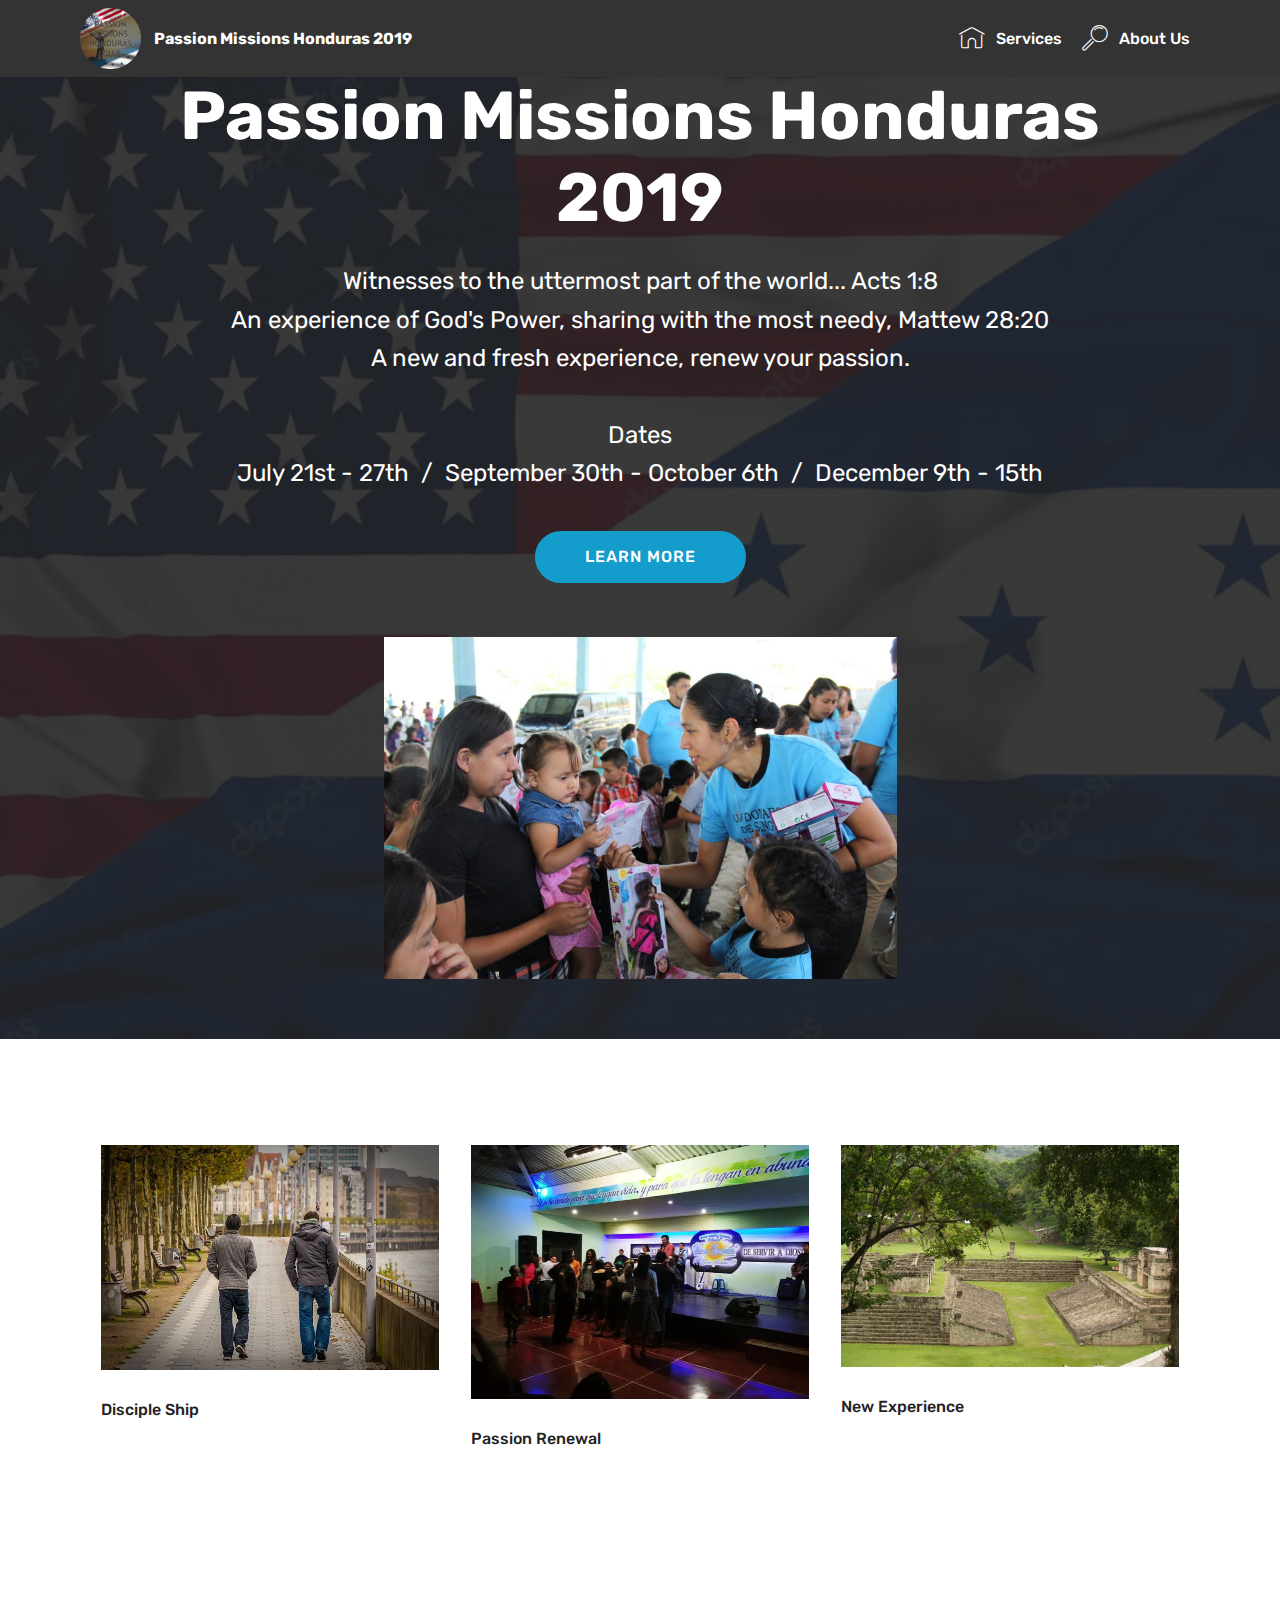
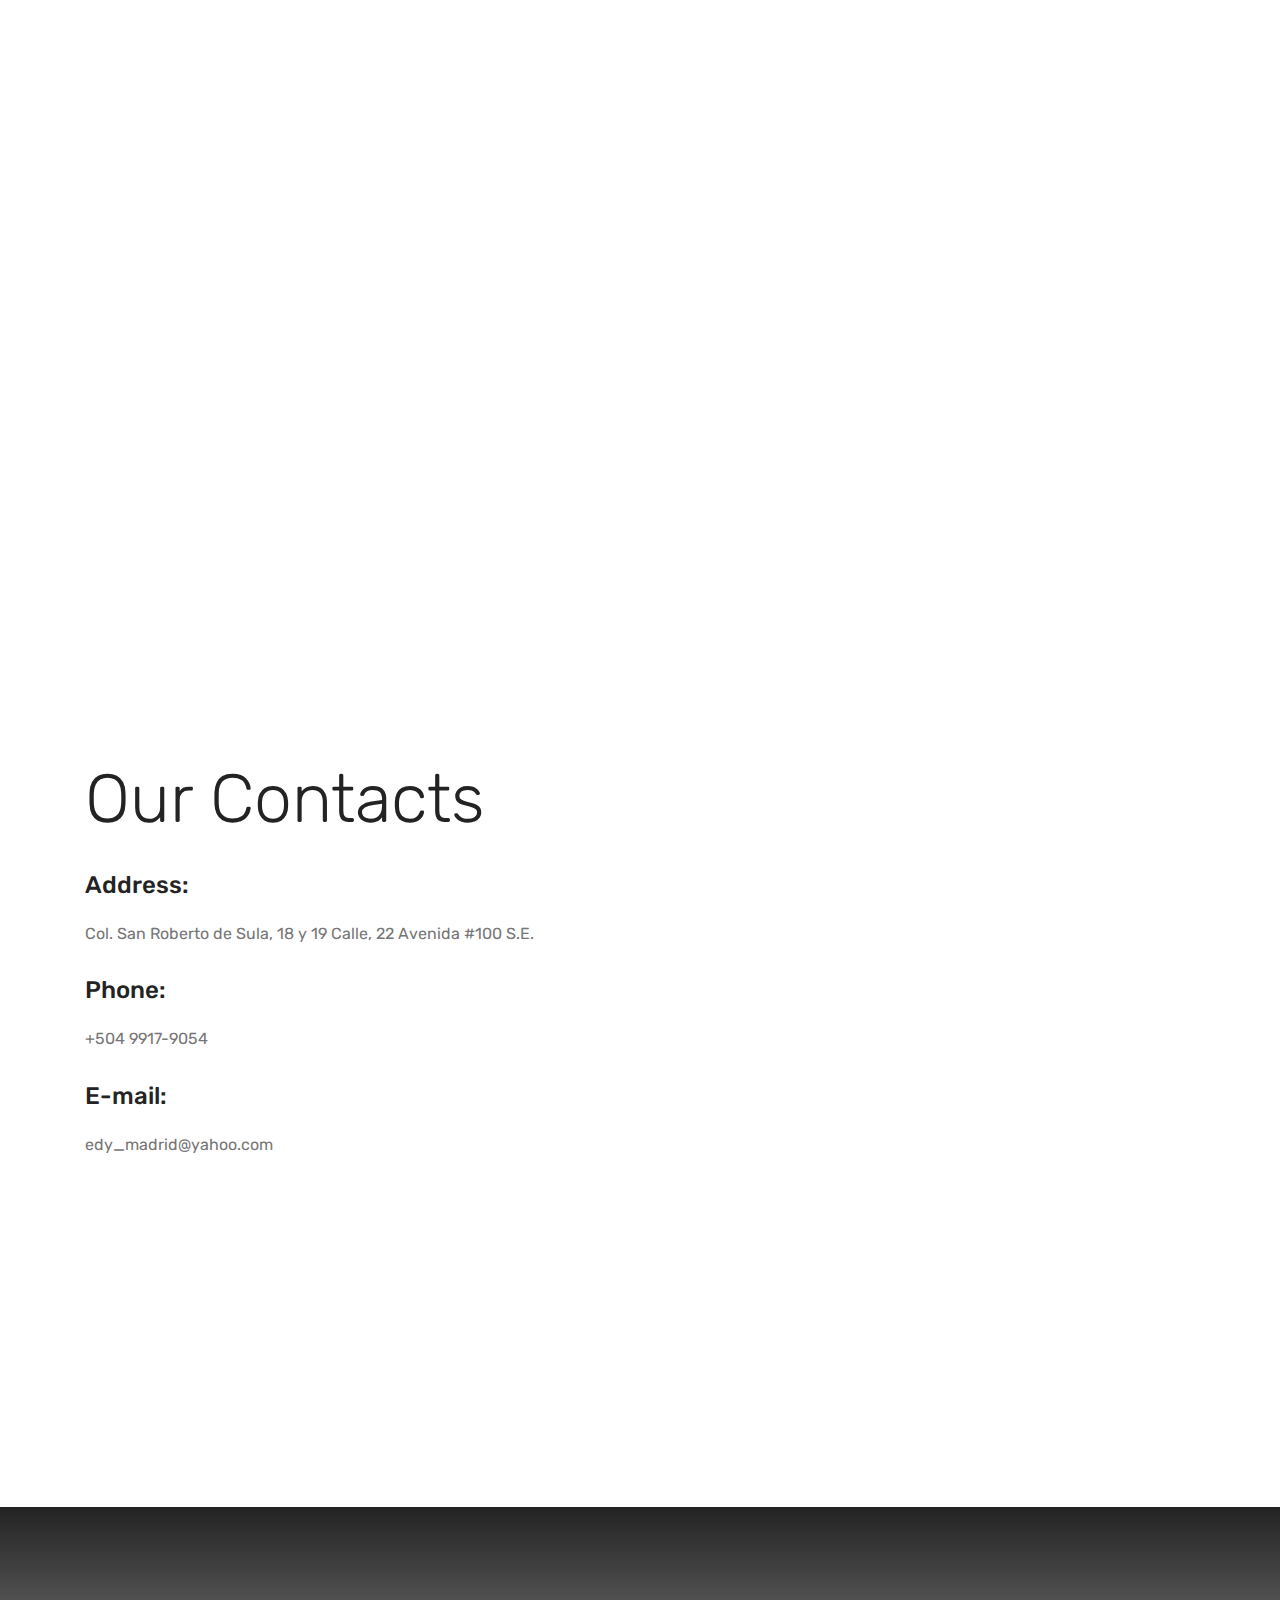
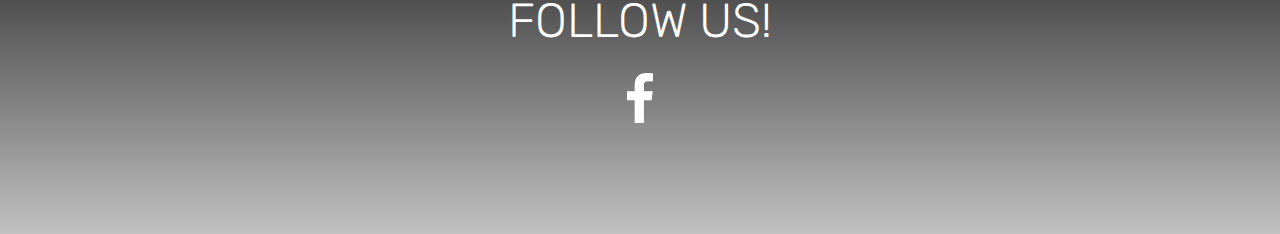
<file: index.html>
<!DOCTYPE html>
<html  >
<head>
  <!-- Site made with Mobirise Website Builder v4.9.7, https://mobirise.com -->
  <meta charset="UTF-8">
  <meta http-equiv="X-UA-Compatible" content="IE=edge">
  <meta name="generator" content="Mobirise v4.9.7, mobirise.com">
  <meta name="viewport" content="width=device-width, initial-scale=1, minimum-scale=1">
  <link rel="shortcut icon" href="assets/images/foto-perfil-pmhonduras-184x184.png" type="image/x-icon">
  <meta name="description" content="">
  
  <title>Home</title>
  <link rel="stylesheet" href="assets/web/assets/mobirise-icons/mobirise-icons.css">
  <link rel="stylesheet" href="assets/tether/tether.min.css">
  <link rel="stylesheet" href="assets/bootstrap/css/bootstrap.min.css">
  <link rel="stylesheet" href="assets/bootstrap/css/bootstrap-grid.min.css">
  <link rel="stylesheet" href="assets/bootstrap/css/bootstrap-reboot.min.css">
  <link rel="stylesheet" href="assets/socicon/css/styles.css">
  <link rel="stylesheet" href="assets/dropdown/css/style.css">
  <link rel="stylesheet" href="assets/theme/css/style.css">
  <link rel="stylesheet" href="assets/mobirise/css/mbr-additional.css" type="text/css">
  
  
  
</head>
<body>
  <section class="menu cid-rpuhzStXSU" once="menu" id="menu1-1">

    

    <nav class="navbar navbar-expand beta-menu navbar-dropdown align-items-center navbar-fixed-top navbar-toggleable-sm">
        <button class="navbar-toggler navbar-toggler-right" type="button" data-toggle="collapse" data-target="#navbarSupportedContent" aria-controls="navbarSupportedContent" aria-expanded="false" aria-label="Toggle navigation">
            <div class="hamburger">
                <span></span>
                <span></span>
                <span></span>
                <span></span>
            </div>
        </button>
        <div class="menu-logo">
            <div class="navbar-brand">
                <span class="navbar-logo">
                    <a href="https://mobirise.co">
                         <img src="assets/images/foto-perfil-pmhonduras-184x184.png" alt="Mobirise" title="" style="height: 3.8rem;">
                    </a>
                </span>
                <span class="navbar-caption-wrap"><a class="navbar-caption text-white display-4" href="index.html">
                        Passion Missions Honduras 2019</a></span>
            </div>
        </div>
        <div class="collapse navbar-collapse" id="navbarSupportedContent">
            <ul class="navbar-nav nav-dropdown nav-right" data-app-modern-menu="true"><li class="nav-item">
                    <a class="nav-link link text-white display-4" href="index.html#features2-7">
                        <span class="mbri-home mbr-iconfont mbr-iconfont-btn"></span>
                        Services
                    </a>
                </li>
                <li class="nav-item">
                    <a class="nav-link link text-white display-4" href="index.html#contacts1-6">
                        <span class="mbri-search mbr-iconfont mbr-iconfont-btn"></span>
                        About Us
                    </a>
                </li></ul>
            
        </div>
    </nav>
</section>

<section class="engine"><a href="https://mobirise.info/e">make a site</a></section><section class="header4 cid-rpuhMBc8sd" id="header4-2">

    

    <div class="mbr-overlay" style="opacity: 0.9; background-color: rgb(35, 35, 35);">
    </div>

    <div class="container">
        <div class="row justify-content-md-center">
            <div class="media-content col-md-10">
                <h1 class="mbr-section-title align-center mbr-white pb-3 mbr-bold mbr-fonts-style display-1">
                    Passion Missions Honduras 2019</h1>
                
                <div class="mbr-text align-center mbr-white pb-3">
                    <p class="mbr-text mbr-fonts-style display-5">
                        Witnesses to the uttermost part of the world... Acts 1:8<br>An experience of God's Power, sharing with the most needy, Mattew 28:20<br>A new and fresh experience, renew your passion.<br><br>Dates<br>July 21st - 27th &nbsp;/ &nbsp;September 30th - October 6th &nbsp;/ &nbsp;December 9th - 15th</p>
                </div>
                <div class="mbr-section-btn align-center"><a class="btn btn-md btn-primary display-4" href="page1.html">LEARN MORE</a></div>
            </div>
            <div class="mbr-figure pt-5">
                <img src="assets/images/mision2019-1026x684.jpg" alt="Mobirise" title="" style="width: 45%;">
            </div>
        </div>
    </div>
</section>

<section class="features2 cid-rpC5gBzABs" id="features2-7">

    

    
    
    <div class="container">
        <div class="media-container-row">
            <div class="card p-3 col-12 col-md-6 col-lg-4">
                <div class="card-wrapper">
                    <div class="card-img">
                        <img src="assets/images/discipulos-640x426.jpg" alt="Mobirise" title="">
                    </div>
                    <div class="card-box">
                        <h4 class="card-title pb-3 mbr-fonts-style display-7">
                            Disciple Ship</h4>
                        <p class="mbr-text mbr-fonts-style display-7"></p>
                    </div>
                </div>
            </div>

            <div class="card p-3 col-12 col-md-6 col-lg-4">
                <div class="card-wrapper">
                    <div class="card-img">
                        <img src="assets/images/iglesiasirviendo-676x507.jpg" alt="Mobirise" title="">
                    </div>
                    <div class="card-box ">
                        <h4 class="card-title pb-3 mbr-fonts-style display-7">
                            Passion Renewal</h4>
                        <p class="mbr-text mbr-fonts-style display-7"></p>
                    </div>
                </div>
            </div>

            <div class="card p-3 col-12 col-md-6 col-lg-4">
                <div class="card-wrapper">
                    <div class="card-img">
                        <img src="assets/images/copanruinas-676x443.jpg" alt="Mobirise" title="">
                    </div>
                    <div class="card-box">
                        <h4 class="card-title pb-3 mbr-fonts-style display-7">
                            New Experience</h4>
                        <p class="mbr-text mbr-fonts-style display-7"></p>
                    </div>
                </div>
            </div>

            
        </div>
    </div>
</section>

<section class="cid-rpuk8sPot8" id="video2-4">

    
    
    <figure class="mbr-figure align-center">
        <div class="video-block" style="width: 100%;">
            <div><iframe class="mbr-embedded-video" src="https://www.youtube.com/embed/tr2DB-nMaLQ?rel=0&amp;amp;showinfo=0&amp;autoplay=1&amp;loop=1&amp;playlist=tr2DB-nMaLQ" width="1280" height="720" frameborder="0" allowfullscreen></iframe></div>
        </div>
    </figure>
</section>

<section class="mbr-section contacts1 cid-rpulvf3LEz" id="contacts1-6">
    <!---->
    
    <!---->
    <!--Overlay-->
    
    <!--Container-->
    <div class="container">
        <div class="row">
            <!--Titles-->
            <div class="title col-12">
                <h2 class="align-left mbr-fonts-style display-1">
                    Our Contacts
                </h2>
                
            </div>
            <!--Left-->
            <div class="col-12 col-md-6">
                <div class="left-block wrapper">
                    <div class="b b-adress">
                        <h5 class="align-left mbr-fonts-style m-0 display-5">
                            Address:
                        </h5>
                        <p class="mbr-text align-left mbr-fonts-style display-7">
                            Col. San Roberto de Sula, 18 y 19 Calle, 22 Avenida #100 S.E.</p>
                    </div>
                    <div class="b b-phone">
                        <h5 class="align-left mbr-fonts-style m-0 display-5">
                            Phone:
                        </h5>
                        <p class="mbr-text align-left mbr-fonts-style display-7">
                            +504 9917-9054</p>
                    </div>
                    <div class="b b-mail">
                        <h5 class="align-left mbr-fonts-style m-0 display-5">
                            E-mail:
                        </h5>
                        <p class="mbr-text align-left mbr-fonts-style display-7">
                            edy_madrid@yahoo.com</p>
                    </div>
                </div>
            </div>
            <!--Right-->
            <div class="col-12 col-md-6">
                <div class="google-map"><iframe frameborder="0" style="border:0" src="https://www.google.com/maps/embed?pb=!1m14!1m8!1m3!1d2718.7969603376687!2d-88.0047898176785!3d15.486608640509976!3m2!1i1024!2i768!4f13.1!3m3!1m2!1s0x8f6643bc5bff422b%3A0x32a87bdf60bd9623!2sESCUELA+CRISTIANA+BILINGUE+WHITE+DOVE!5e0!3m2!1ses-419!2shn!4v1557073084200!5m2!1ses-419!2shn" allowfullscreen=""></iframe></div>
            </div>
        </div>
    </div>
</section>

<section class="cid-rpDWZAE1Po" id="social-buttons2-a">

    

    

    <div class="container">
        <div class="media-container-row">
            <div class="col-md-8 align-center">
                <h2 class="pb-3 mbr-fonts-style display-2">
                    FOLLOW US!
                </h2>
                <div class="social-list pl-0 mb-0">
                    <a href="http://facebook.com/PassionMissionsHonduras" target="_blank">
                        <span class="px-2 mbr-iconfont mbr-iconfont-social socicon-facebook socicon" style="color: rgb(255, 255, 255); fill: rgb(255, 255, 255); font-size: 50px;"></span>
                    </a>
                    <a href="https://www.facebook.com/pages/Mobirise/1616226671953247" target="_blank">
                        
                    </a>
                    <a href="https://instagram.com/mobirise" target="_blank">
                        
                    </a>
                    <a href="https://www.youtube.com/c/mobirise" target="_blank">
                        
                    </a>
                    <a href="https://plus.google.com/u/0/+Mobirise" target="_blank">
                        
                    </a>
                    <a href="https://www.behance.net/Mobirise" target="_blank">
                        
                    </a>
                </div>
            </div>
        </div>
    </div>
</section>


  <script src="assets/web/assets/jquery/jquery.min.js"></script>
  <script src="assets/popper/popper.min.js"></script>
  <script src="assets/tether/tether.min.js"></script>
  <script src="assets/bootstrap/js/bootstrap.min.js"></script>
  <script src="assets/dropdown/js/script.min.js"></script>
  <script src="assets/touchswipe/jquery.touch-swipe.min.js"></script>
  <script src="assets/sociallikes/social-likes.js"></script>
  <script src="assets/smoothscroll/smooth-scroll.js"></script>
  <script src="assets/theme/js/script.js"></script>
  
  
</body>
</html>
</file>
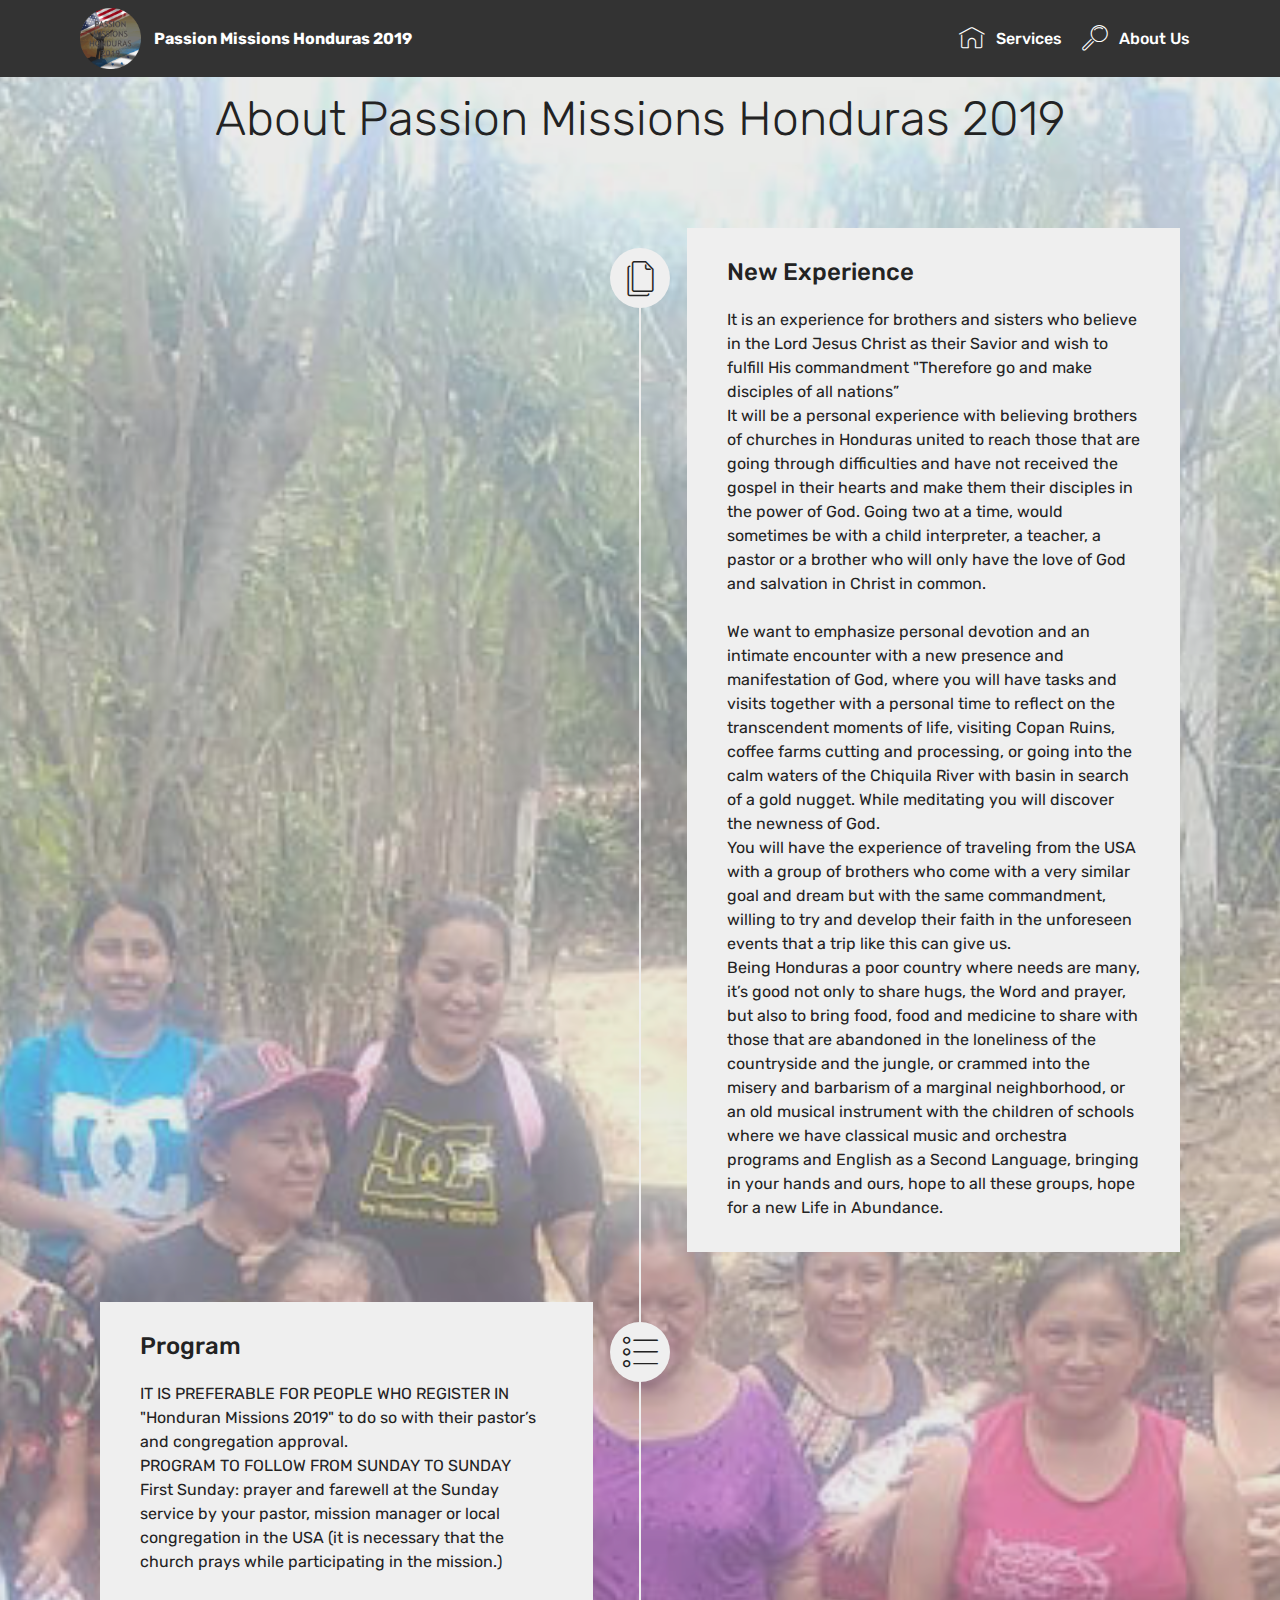
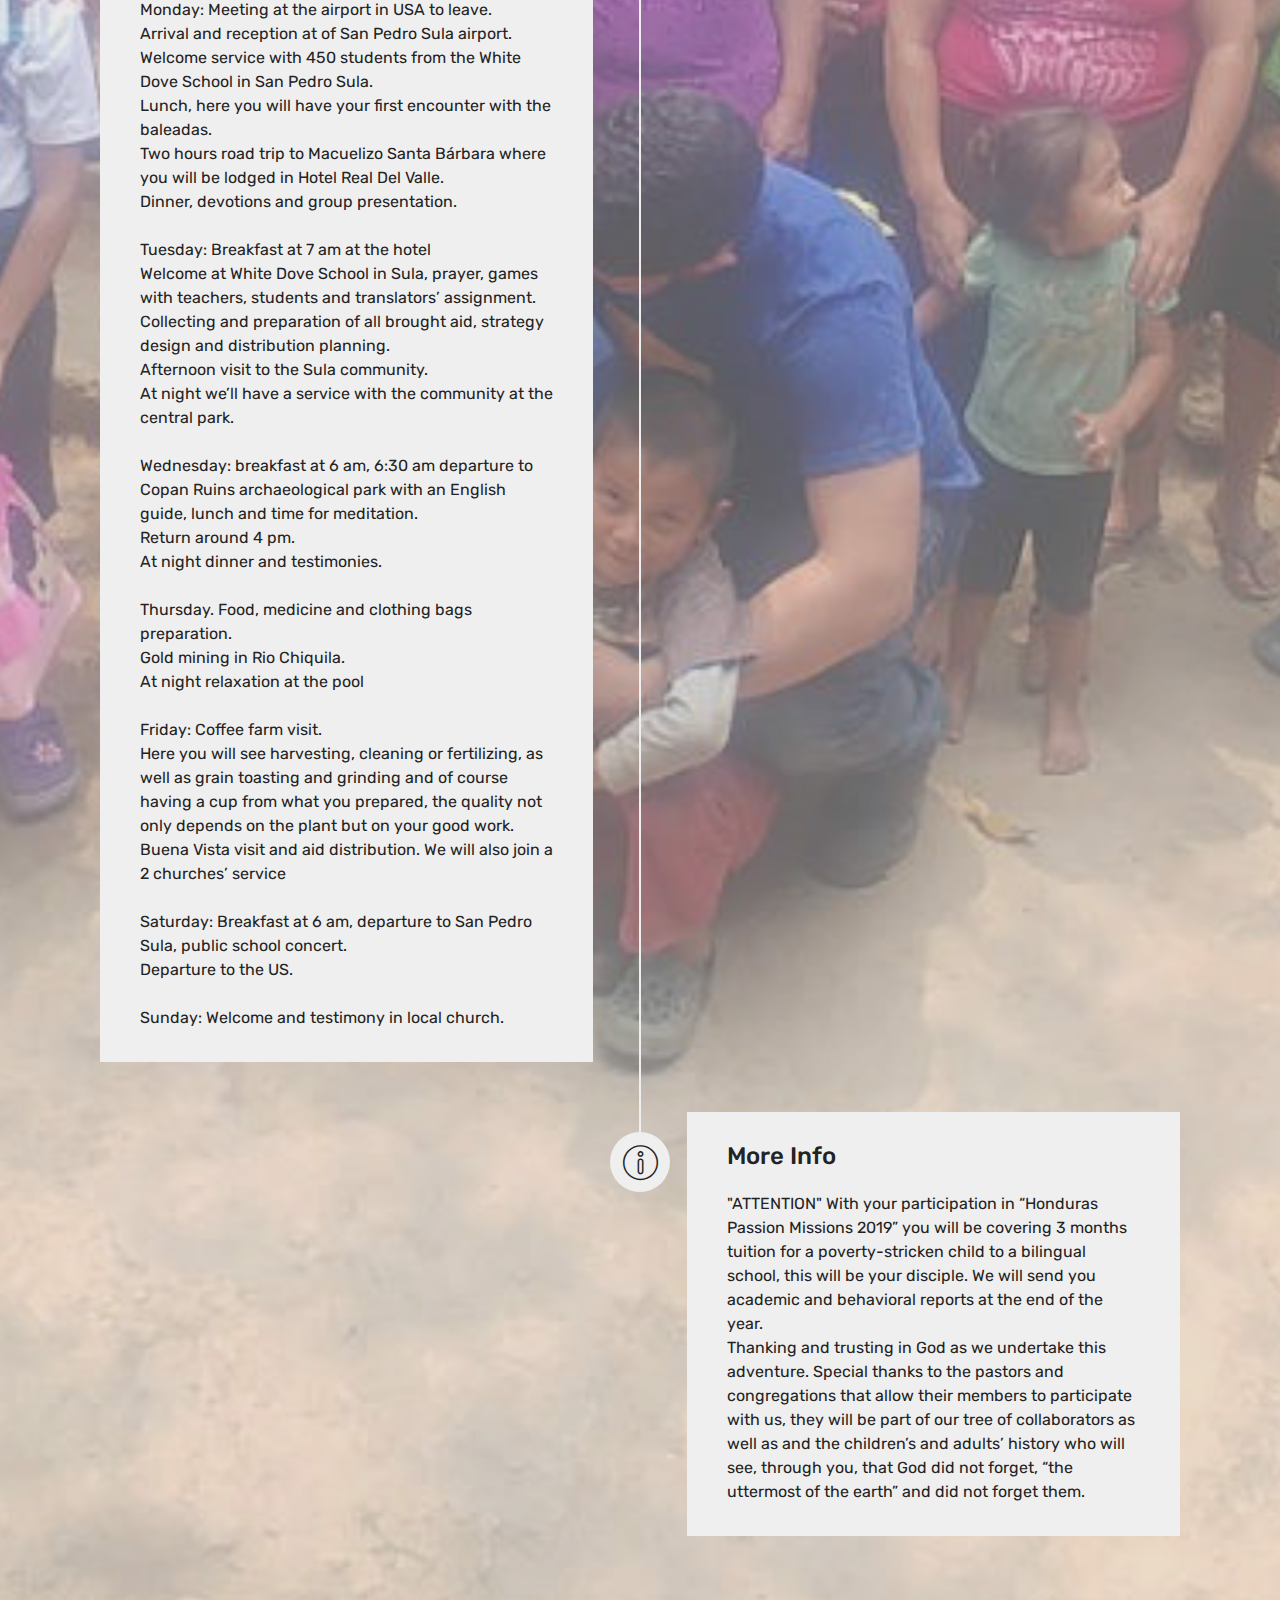
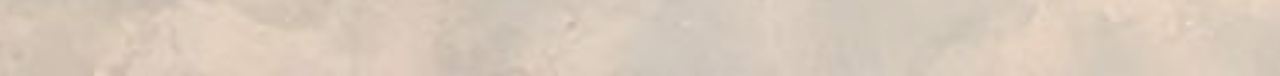
<file: page1.html>
<!DOCTYPE html>
<html  >
<head>
  <!-- Site made with Mobirise Website Builder v4.9.7, https://mobirise.com -->
  <meta charset="UTF-8">
  <meta http-equiv="X-UA-Compatible" content="IE=edge">
  <meta name="generator" content="Mobirise v4.9.7, mobirise.com">
  <meta name="viewport" content="width=device-width, initial-scale=1, minimum-scale=1">
  <link rel="shortcut icon" href="assets/images/foto-perfil-pmhonduras-184x184.png" type="image/x-icon">
  <meta name="description" content="Web Site Creator Description">
  
  <title>Missions</title>
  <link rel="stylesheet" href="assets/web/assets/mobirise-icons/mobirise-icons.css">
  <link rel="stylesheet" href="assets/tether/tether.min.css">
  <link rel="stylesheet" href="assets/bootstrap/css/bootstrap.min.css">
  <link rel="stylesheet" href="assets/bootstrap/css/bootstrap-grid.min.css">
  <link rel="stylesheet" href="assets/bootstrap/css/bootstrap-reboot.min.css">
  <link rel="stylesheet" href="assets/dropdown/css/style.css">
  <link rel="stylesheet" href="assets/theme/css/style.css">
  <link rel="stylesheet" href="assets/mobirise/css/mbr-additional.css" type="text/css">
  
  
  
</head>
<body>
  <section class="menu cid-rpuhzStXSU" once="menu" id="menu1-8">

    

    <nav class="navbar navbar-expand beta-menu navbar-dropdown align-items-center navbar-fixed-top navbar-toggleable-sm">
        <button class="navbar-toggler navbar-toggler-right" type="button" data-toggle="collapse" data-target="#navbarSupportedContent" aria-controls="navbarSupportedContent" aria-expanded="false" aria-label="Toggle navigation">
            <div class="hamburger">
                <span></span>
                <span></span>
                <span></span>
                <span></span>
            </div>
        </button>
        <div class="menu-logo">
            <div class="navbar-brand">
                <span class="navbar-logo">
                    <a href="https://mobirise.co">
                         <img src="assets/images/foto-perfil-pmhonduras-184x184.png" alt="Mobirise" title="" style="height: 3.8rem;">
                    </a>
                </span>
                <span class="navbar-caption-wrap"><a class="navbar-caption text-white display-4" href="index.html">
                        Passion Missions Honduras 2019</a></span>
            </div>
        </div>
        <div class="collapse navbar-collapse" id="navbarSupportedContent">
            <ul class="navbar-nav nav-dropdown nav-right" data-app-modern-menu="true"><li class="nav-item">
                    <a class="nav-link link text-white display-4" href="index.html#features2-7">
                        <span class="mbri-home mbr-iconfont mbr-iconfont-btn"></span>
                        Services
                    </a>
                </li>
                <li class="nav-item">
                    <a class="nav-link link text-white display-4" href="index.html#contacts1-6">
                        <span class="mbri-search mbr-iconfont mbr-iconfont-btn"></span>
                        About Us
                    </a>
                </li></ul>
            
        </div>
    </nav>
</section>

<section class="engine"><a href="https://mobirise.info/x">css templates</a></section><section class="timeline2 cid-rpC9A4L1tQ" id="timeline2-9">

    

    <div class="mbr-overlay" style="opacity: 0.4; background-color: rgb(204, 204, 204);">
    </div>

    <div class="container align-center">
        <h2 class="mbr-section-title pb-3 mbr-fonts-style display-2">
            About Passion Missions Honduras 2019</h2>
        <h3 class="mbr-section-subtitle pb-5 mbr-fonts-style display-5"></h3>

        <div class="container timelines-container" mbri-timelines="">
            <div class="row timeline-element reverse separline">      
                <span class="iconsBackground">
                    <span class="mbri-pages mbr-iconfont"></span>
                </span>          
                <div class="col-xs-12 col-md-6 align-left">
                    <div class="timeline-text-content">
                        <h4 class="mbr-timeline-title pb-3 mbr-fonts-style display-5">
                            New Experience</h4>
                        <p class="mbr-timeline-text mbr-fonts-style display-7">It is an experience for brothers and sisters who believe in the Lord Jesus Christ as their Savior and wish to fulfill His commandment "Therefore go and make disciples of all nations”
<br>It will be a personal experience with believing brothers of churches in Honduras united to reach those that are going through difficulties and have not received the gospel in their hearts and make them their disciples in the power of God. Going two at a time, would sometimes be with a child interpreter, a teacher, a pastor or a brother who will only have the love of God and salvation in Christ in common.&nbsp;<br><br>We want to emphasize personal devotion and an intimate encounter with a new presence and manifestation of God, where you will have tasks and visits together with a personal time to reflect on the transcendent moments of life, visiting Copan Ruins, coffee farms cutting and processing, or going into the calm waters of the Chiquila River with basin in search of a gold nugget. While meditating you will discover the newness of God.
<br>You will have the experience of traveling from the USA with a group of brothers who come with a very similar goal and dream but with the same commandment, willing to try and develop their faith in the unforeseen events that a trip like this can give us.
<br>Being Honduras a poor country where needs are many, it’s good not only to share hugs, the Word and prayer, but also to bring food, food and medicine to share with those that are abandoned in the loneliness of the countryside and the jungle, or crammed into the misery and barbarism of a marginal neighborhood, or an old musical instrument with the children of schools where we have classical music and orchestra programs and English as a Second Language, bringing in your hands and ours, hope to all these groups, hope for a new Life in Abundance.&nbsp;<br></p>
                     </div>
                </div>
            </div>

            <div class="row timeline-element  separline">
                <span class="iconsBackground">
                    <span class="mbr-iconfont mbri-bulleted-list"></span>
                </span>
                <div class="col-xs-12 col-md-6 align-left ">
                    <div class="timeline-text-content">
                        <h4 class="mbr-timeline-title pb-3 mbr-fonts-style display-5">
                            Program</h4>
                        <p class="mbr-timeline-text mbr-fonts-style display-7">IT IS PREFERABLE FOR PEOPLE WHO REGISTER IN "Honduran Missions 2019" to do so with their pastor’s and congregation approval.
<br>PROGRAM TO FOLLOW FROM SUNDAY TO SUNDAY
<br>First Sunday: prayer and farewell at the Sunday service by your pastor, mission manager or local congregation in the USA (it is necessary that the church prays while participating in the mission.)
<br>
<br>Monday: Meeting at the airport in USA to leave.
<br>Arrival and reception at of San Pedro Sula airport.
<br>Welcome service with 450 students from the White Dove School in San Pedro Sula.
<br>Lunch, here you will have your first encounter with the baleadas.
<br>Two hours road trip to Macuelizo Santa Bárbara where you will be lodged in Hotel Real Del Valle.
<br>Dinner, devotions and group presentation.
<br>
<br>Tuesday: Breakfast at 7 am at the hotel 
<br>Welcome at White Dove School in Sula, prayer, games with teachers, students and translators’ assignment.
<br>Collecting and preparation of all brought aid, strategy design and distribution planning. 
<br>Afternoon visit to the Sula community.
<br>At night we’ll have a service with the community at the central park.
<br>
<br>Wednesday: breakfast at 6 am, 6:30 am departure to Copan Ruins archaeological park with an English guide, lunch and time for meditation.
<br>Return around 4 pm. 
<br>At night dinner and testimonies.
<br>
<br>Thursday. Food, medicine and clothing bags preparation. 
<br>Gold mining in Rio Chiquila. 
<br>At night relaxation at the pool
<br>
<br>Friday: Coffee farm visit.
<br>Here you will see harvesting, cleaning or fertilizing, as well as grain toasting and grinding and of course having a cup from what you prepared, the quality not only depends on the plant but on your good work. 
<br>Buena Vista visit and aid distribution. We will also join a 2 churches’ service
<br> 
<br>Saturday: Breakfast at 6 am, departure to San Pedro Sula, public school concert.
<br>Departure to the US.
<br>
<br>Sunday: Welcome and testimony in local church.&nbsp;<br></p>
                    </div>
                </div>
            </div> 

            <div class="row timeline-element reverse">
                <span class="iconsBackground">
                    <span class="mbr-iconfont mbri-info"></span>
                </span>
                <div class="col-xs-12 col-md-6 align-left">
                    <div class="timeline-text-content">
                        <h4 class="mbr-timeline-title pb-3 mbr-fonts-style display-5">
                            More Info</h4>      
                        <p class="mbr-timeline-text mbr-fonts-style display-7">"ATTENTION" With your participation in “Honduras Passion Missions 2019” you will be covering 3 months tuition for a poverty-stricken child to a bilingual school, this will be your disciple. We will send you academic and behavioral reports at the end of the year.  
<br>Thanking and trusting in God as we undertake this adventure. Special thanks to the pastors and congregations that allow their members to participate with us, they will be part of our tree of collaborators as well as and the children’s and adults’ history who will see, through you, that God did not forget, “the uttermost of the earth” and did not forget them.&nbsp;<br></p>
                    </div>
                </div>
            </div>

            

            

            

            

            

            

            

            

            
        </div>
    </div>
</section>


  <script src="assets/web/assets/jquery/jquery.min.js"></script>
  <script src="assets/popper/popper.min.js"></script>
  <script src="assets/tether/tether.min.js"></script>
  <script src="assets/bootstrap/js/bootstrap.min.js"></script>
  <script src="assets/smoothscroll/smooth-scroll.js"></script>
  <script src="assets/dropdown/js/script.min.js"></script>
  <script src="assets/touchswipe/jquery.touch-swipe.min.js"></script>
  <script src="assets/theme/js/script.js"></script>
  
  
</body>
</html>
</file>
<file: assets/web/assets/mobirise-icons/mobirise-icons.css>
@font-face {
  font-family: 'MobiriseIcons';
  src:  url('mobirise-icons.eot?spat4u');
  src:  url('mobirise-icons.eot?spat4u#iefix') format('embedded-opentype'),
    url('mobirise-icons.ttf?spat4u') format('truetype'),
    url('mobirise-icons.woff?spat4u') format('woff'),
    url('mobirise-icons.svg?spat4u#MobiriseIcons') format('svg');
  font-weight: normal;
  font-style: normal;
}

[class^="mbri-"], [class*=" mbri-"] {
  /* use !important to prevent issues with browser extensions that change fonts */
  font-family: MobiriseIcons !important;
  speak: none;
  font-style: normal;
  font-weight: normal;
  font-variant: normal;
  text-transform: none;
  line-height: 1;

  /* Better Font Rendering =========== */
  -webkit-font-smoothing: antialiased;
  -moz-osx-font-smoothing: grayscale;
}

.mbri-add-submenu:before {
  content: "\e900";
}
.mbri-alert:before {
  content: "\e901";
}
.mbri-align-center:before {
  content: "\e902";
}
.mbri-align-justify:before {
  content: "\e903";
}
.mbri-align-left:before {
  content: "\e904";
}
.mbri-align-right:before {
  content: "\e905";
}
.mbri-android:before {
  content: "\e906";
}
.mbri-apple:before {
  content: "\e907";
}
.mbri-arrow-down:before {
  content: "\e908";
}
.mbri-arrow-next:before {
  content: "\e909";
}
.mbri-arrow-prev:before {
  content: "\e90a";
}
.mbri-arrow-up:before {
  content: "\e90b";
}
.mbri-bold:before {
  content: "\e90c";
}
.mbri-bookmark:before {
  content: "\e90d";
}
.mbri-bootstrap:before {
  content: "\e90e";
}
.mbri-briefcase:before {
  content: "\e90f";
}
.mbri-browse:before {
  content: "\e910";
}
.mbri-bulleted-list:before {
  content: "\e911";
}
.mbri-calendar:before {
  content: "\e912";
}
.mbri-camera:before {
  content: "\e913";
}
.mbri-cart-add:before {
  content: "\e914";
}
.mbri-cart-full:before {
  content: "\e915";
}
.mbri-cash:before {
  content: "\e916";
}
.mbri-change-style:before {
  content: "\e917";
}
.mbri-chat:before {
  content: "\e918";
}
.mbri-clock:before {
  content: "\e919";
}
.mbri-close:before {
  content: "\e91a";
}
.mbri-cloud:before {
  content: "\e91b";
}
.mbri-code:before {
  content: "\e91c";
}
.mbri-contact-form:before {
  content: "\e91d";
}
.mbri-credit-card:before {
  content: "\e91e";
}
.mbri-cursor-click:before {
  content: "\e91f";
}
.mbri-cust-feedback:before {
  content: "\e920";
}
.mbri-database:before {
  content: "\e921";
}
.mbri-delivery:before {
  content: "\e922";
}
.mbri-desktop:before {
  content: "\e923";
}
.mbri-devices:before {
  content: "\e924";
}
.mbri-down:before {
  content: "\e925";
}
.mbri-download:before {
  content: "\e989";
}
.mbri-drag-n-drop:before {
  content: "\e927";
}
.mbri-drag-n-drop2:before {
  content: "\e928";
}
.mbri-edit:before {
  content: "\e929";
}
.mbri-edit2:before {
  content: "\e92a";
}
.mbri-error:before {
  content: "\e92b";
}
.mbri-extension:before {
  content: "\e92c";
}
.mbri-features:before {
  content: "\e92d";
}
.mbri-file:before {
  content: "\e92e";
}
.mbri-flag:before {
  content: "\e92f";
}
.mbri-folder:before {
  content: "\e930";
}
.mbri-gift:before {
  content: "\e931";
}
.mbri-github:before {
  content: "\e932";
}
.mbri-globe:before {
  content: "\e933";
}
.mbri-globe-2:before {
  content: "\e934";
}
.mbri-growing-chart:before {
  content: "\e935";
}
.mbri-hearth:before {
  content: "\e936";
}
.mbri-help:before {
  content: "\e937";
}
.mbri-home:before {
  content: "\e938";
}
.mbri-hot-cup:before {
  content: "\e939";
}
.mbri-idea:before {
  content: "\e93a";
}
.mbri-image-gallery:before {
  content: "\e93b";
}
.mbri-image-slider:before {
  content: "\e93c";
}
.mbri-info:before {
  content: "\e93d";
}
.mbri-italic:before {
  content: "\e93e";
}
.mbri-key:before {
  content: "\e93f";
}
.mbri-laptop:before {
  content: "\e940";
}
.mbri-layers:before {
  content: "\e941";
}
.mbri-left-right:before {
  content: "\e942";
}
.mbri-left:before {
  content: "\e943";
}
.mbri-letter:before {
  content: "\e944";
}
.mbri-like:before {
  content: "\e945";
}
.mbri-link:before {
  content: "\e946";
}
.mbri-lock:before {
  content: "\e947";
}
.mbri-login:before {
  content: "\e948";
}
.mbri-logout:before {
  content: "\e949";
}
.mbri-magic-stick:before {
  content: "\e94a";
}
.mbri-map-pin:before {
  content: "\e94b";
}
.mbri-menu:before {
  content: "\e94c";
}
.mbri-mobile:before {
  content: "\e94d";
}
.mbri-mobile2:before {
  content: "\e94e";
}
.mbri-mobirise:before {
  content: "\e94f";
}
.mbri-more-horizontal:before {
  content: "\e950";
}
.mbri-more-vertical:before {
  content: "\e951";
}
.mbri-music:before {
  content: "\e952";
}
.mbri-new-file:before {
  content: "\e953";
}
.mbri-numbered-list:before {
  content: "\e954";
}
.mbri-opened-folder:before {
  content: "\e955";
}
.mbri-pages:before {
  content: "\e956";
}
.mbri-paper-plane:before {
  content: "\e957";
}
.mbri-paperclip:before {
  content: "\e958";
}
.mbri-photo:before {
  content: "\e959";
}
.mbri-photos:before {
  content: "\e95a";
}
.mbri-pin:before {
  content: "\e95b";
}
.mbri-play:before {
  content: "\e95c";
}
.mbri-plus:before {
  content: "\e95d";
}
.mbri-preview:before {
  content: "\e95e";
}
.mbri-print:before {
  content: "\e95f";
}
.mbri-protect:before {
  content: "\e960";
}
.mbri-question:before {
  content: "\e961";
}
.mbri-quote-left:before {
  content: "\e962";
}
.mbri-quote-right:before {
  content: "\e963";
}
.mbri-refresh:before {
  content: "\e964";
}
.mbri-responsive:before {
  content: "\e965";
}
.mbri-right:before {
  content: "\e966";
}
.mbri-rocket:before {
  content: "\e967";
}
.mbri-sad-face:before {
  content: "\e968";
}
.mbri-sale:before {
  content: "\e969";
}
.mbri-save:before {
  content: "\e96a";
}
.mbri-search:before {
  content: "\e96b";
}
.mbri-setting:before {
  content: "\e96c";
}
.mbri-setting2:before {
  content: "\e96d";
}
.mbri-setting3:before {
  content: "\e96e";
}
.mbri-share:before {
  content: "\e96f";
}
.mbri-shopping-bag:before {
  content: "\e970";
}
.mbri-shopping-basket:before {
  content: "\e971";
}
.mbri-shopping-cart:before {
  content: "\e972";
}
.mbri-sites:before {
  content: "\e973";
}
.mbri-smile-face:before {
  content: "\e974";
}
.mbri-speed:before {
  content: "\e975";
}
.mbri-star:before {
  content: "\e976";
}
.mbri-success:before {
  content: "\e977";
}
.mbri-sun:before {
  content: "\e978";
}
.mbri-sun2:before {
  content: "\e979";
}
.mbri-tablet:before {
  content: "\e97a";
}
.mbri-tablet-vertical:before {
  content: "\e97b";
}
.mbri-target:before {
  content: "\e97c";
}
.mbri-timer:before {
  content: "\e97d";
}
.mbri-to-ftp:before {
  content: "\e97e";
}
.mbri-to-local-drive:before {
  content: "\e97f";
}
.mbri-touch-swipe:before {
  content: "\e980";
}
.mbri-touch:before {
  content: "\e981";
}
.mbri-trash:before {
  content: "\e982";
}
.mbri-underline:before {
  content: "\e983";
}
.mbri-unlink:before {
  content: "\e984";
}
.mbri-unlock:before {
  content: "\e985";
}
.mbri-up-down:before {
  content: "\e986";
}
.mbri-up:before {
  content: "\e987";
}
.mbri-update:before {
  content: "\e988";
}
.mbri-upload:before {
 content: "\e926"; 
}
.mbri-user:before {
  content: "\e98a";
}
.mbri-user2:before {
  content: "\e98b";
}
.mbri-users:before {
  content: "\e98c";
}
.mbri-video:before {
  content: "\e98d";
}
.mbri-video-play:before {
  content: "\e98e";
}
.mbri-watch:before {
  content: "\e98f";
}
.mbri-website-theme:before {
  content: "\e990";
}
.mbri-wifi:before {
  content: "\e991";
}
.mbri-windows:before {
  content: "\e992";
}
.mbri-zoom-out:before {
  content: "\e993";
}
.mbri-redo:before {
  content: "\e994";
}
.mbri-undo:before {
  content: "\e995";
}
</file>
<file: assets/socicon/css/styles.css>
@charset "UTF-8";

@font-face {
  font-family: "socicon";
  src:url("../fonts/socicon.eot");
  src:url("../fonts/socicon.eot?#iefix") format("embedded-opentype"),
    url("../fonts/socicon.woff") format("woff"),
    url("../fonts/socicon.ttf") format("truetype"),
    url("../fonts/socicon.svg#socicon") format("svg");
  font-weight: normal;
  font-style: normal;

}

[data-icon]:before {
  font-family: "socicon" !important;
  content: attr(data-icon);
  font-style: normal !important;
  font-weight: normal !important;
  font-variant: normal !important;
  text-transform: none !important;
  speak: none;
  line-height: 1;
  -webkit-font-smoothing: antialiased;
  -moz-osx-font-smoothing: grayscale;
}

[class^="socicon-"]:before,
[class*=" socicon-"]:before {
  font-family: "socicon" !important;
  font-style: normal !important;
  font-weight: normal !important;
  font-variant: normal !important;
  text-transform: none !important;
  speak: none;
  line-height: 1;
  -webkit-font-smoothing: antialiased;
  -moz-osx-font-smoothing: grayscale;
}

.socicon-modelmayhem:before {
  content: "\e000";
}
.socicon-mixcloud:before {
  content: "\e001";
}
.socicon-drupal:before {
  content: "\e002";
}
.socicon-swarm:before {
  content: "\e003";
}
.socicon-istock:before {
  content: "\e004";
}
.socicon-yammer:before {
  content: "\e005";
}
.socicon-ello:before {
  content: "\e006";
}
.socicon-stackoverflow:before {
  content: "\e007";
}
.socicon-persona:before {
  content: "\e008";
}
.socicon-triplej:before {
  content: "\e009";
}
.socicon-houzz:before {
  content: "\e00a";
}
.socicon-rss:before {
  content: "\e00b";
}
.socicon-paypal:before {
  content: "\e00c";
}
.socicon-odnoklassniki:before {
  content: "\e00d";
}
.socicon-airbnb:before {
  content: "\e00e";
}
.socicon-periscope:before {
  content: "\e00f";
}
.socicon-outlook:before {
  content: "\e010";
}
.socicon-coderwall:before {
  content: "\e011";
}
.socicon-tripadvisor:before {
  content: "\e012";
}
.socicon-appnet:before {
  content: "\e013";
}
.socicon-goodreads:before {
  content: "\e014";
}
.socicon-tripit:before {
  content: "\e015";
}
.socicon-lanyrd:before {
  content: "\e016";
}
.socicon-slideshare:before {
  content: "\e017";
}
.socicon-buffer:before {
  content: "\e018";
}
.socicon-disqus:before {
  content: "\e019";
}
.socicon-vkontakte:before {
  content: "\e01a";
}
.socicon-whatsapp:before {
  content: "\e01b";
}
.socicon-patreon:before {
  content: "\e01c";
}
.socicon-storehouse:before {
  content: "\e01d";
}
.socicon-pocket:before {
  content: "\e01e";
}
.socicon-mail:before {
  content: "\e01f";
}
.socicon-blogger:before {
  content: "\e020";
}
.socicon-technorati:before {
  content: "\e021";
}
.socicon-reddit:before {
  content: "\e022";
}
.socicon-dribbble:before {
  content: "\e023";
}
.socicon-stumbleupon:before {
  content: "\e024";
}
.socicon-digg:before {
  content: "\e025";
}
.socicon-envato:before {
  content: "\e026";
}
.socicon-behance:before {
  content: "\e027";
}
.socicon-delicious:before {
  content: "\e028";
}
.socicon-deviantart:before {
  content: "\e029";
}
.socicon-forrst:before {
  content: "\e02a";
}
.socicon-play:before {
  content: "\e02b";
}
.socicon-zerply:before {
  content: "\e02c";
}
.socicon-wikipedia:before {
  content: "\e02d";
}
.socicon-apple:before {
  content: "\e02e";
}
.socicon-flattr:before {
  content: "\e02f";
}
.socicon-github:before {
  content: "\e030";
}
.socicon-renren:before {
  content: "\e031";
}
.socicon-friendfeed:before {
  content: "\e032";
}
.socicon-newsvine:before {
  content: "\e033";
}
.socicon-identica:before {
  content: "\e034";
}
.socicon-bebo:before {
  content: "\e035";
}
.socicon-zynga:before {
  content: "\e036";
}
.socicon-steam:before {
  content: "\e037";
}
.socicon-xbox:before {
  content: "\e038";
}
.socicon-windows:before {
  content: "\e039";
}
.socicon-qq:before {
  content: "\e03a";
}
.socicon-douban:before {
  content: "\e03b";
}
.socicon-meetup:before {
  content: "\e03c";
}
.socicon-playstation:before {
  content: "\e03d";
}
.socicon-android:before {
  content: "\e03e";
}
.socicon-snapchat:before {
  content: "\e03f";
}
.socicon-twitter:before {
  content: "\e040";
}
.socicon-facebook:before {
  content: "\e041";
}
.socicon-googleplus:before {
  content: "\e042";
}
.socicon-pinterest:before {
  content: "\e043";
}
.socicon-foursquare:before {
  content: "\e044";
}
.socicon-yahoo:before {
  content: "\e045";
}
.socicon-skype:before {
  content: "\e046";
}
.socicon-yelp:before {
  content: "\e047";
}
.socicon-feedburner:before {
  content: "\e048";
}
.socicon-linkedin:before {
  content: "\e049";
}
.socicon-viadeo:before {
  content: "\e04a";
}
.socicon-xing:before {
  content: "\e04b";
}
.socicon-myspace:before {
  content: "\e04c";
}
.socicon-soundcloud:before {
  content: "\e04d";
}
.socicon-spotify:before {
  content: "\e04e";
}
.socicon-grooveshark:before {
  content: "\e04f";
}
.socicon-lastfm:before {
  content: "\e050";
}
.socicon-youtube:before {
  content: "\e051";
}
.socicon-vimeo:before {
  content: "\e052";
}
.socicon-dailymotion:before {
  content: "\e053";
}
.socicon-vine:before {
  content: "\e054";
}
.socicon-flickr:before {
  content: "\e055";
}
.socicon-500px:before {
  content: "\e056";
}
.socicon-wordpress:before {
  content: "\e058";
}
.socicon-tumblr:before {
  content: "\e059";
}
.socicon-twitch:before {
  content: "\e05a";
}
.socicon-8tracks:before {
  content: "\e05b";
}
.socicon-amazon:before {
  content: "\e05c";
}
.socicon-icq:before {
  content: "\e05d";
}
.socicon-smugmug:before {
  content: "\e05e";
}
.socicon-ravelry:before {
  content: "\e05f";
}
.socicon-weibo:before {
  content: "\e060";
}
.socicon-baidu:before {
  content: "\e061";
}
.socicon-angellist:before {
  content: "\e062";
}
.socicon-ebay:before {
  content: "\e063";
}
.socicon-imdb:before {
  content: "\e064";
}
.socicon-stayfriends:before {
  content: "\e065";
}
.socicon-residentadvisor:before {
  content: "\e066";
}
.socicon-google:before {
  content: "\e067";
}
.socicon-yandex:before {
  content: "\e068";
}
.socicon-sharethis:before {
  content: "\e069";
}
.socicon-bandcamp:before {
  content: "\e06a";
}
.socicon-itunes:before {
  content: "\e06b";
}
.socicon-deezer:before {
  content: "\e06c";
}
.socicon-telegram:before {
  content: "\e06e";
}
.socicon-openid:before {
  content: "\e06f";
}
.socicon-amplement:before {
  content: "\e070";
}
.socicon-viber:before {
  content: "\e071";
}
.socicon-zomato:before {
  content: "\e072";
}
.socicon-draugiem:before {
  content: "\e074";
}
.socicon-endomodo:before {
  content: "\e075";
}
.socicon-filmweb:before {
  content: "\e076";
}
.socicon-stackexchange:before {
  content: "\e077";
}
.socicon-wykop:before {
  content: "\e078";
}
.socicon-teamspeak:before {
  content: "\e079";
}
.socicon-teamviewer:before {
  content: "\e07a";
}
.socicon-ventrilo:before {
  content: "\e07b";
}
.socicon-younow:before {
  content: "\e07c";
}
.socicon-raidcall:before {
  content: "\e07d";
}
.socicon-mumble:before {
  content: "\e07e";
}
.socicon-medium:before {
  content: "\e06d";
}
.socicon-bebee:before {
  content: "\e07f";
}
.socicon-hitbox:before {
  content: "\e080";
}
.socicon-reverbnation:before {
  content: "\e081";
}
.socicon-formulr:before {
  content: "\e082";
}
.socicon-instagram:before {
  content: "\e057";
}
.socicon-battlenet:before {
  content: "\e083";
}
.socicon-chrome:before {
  content: "\e084";
}
.socicon-discord:before {
  content: "\e086";
}
.socicon-issuu:before {
  content: "\e087";
}
.socicon-macos:before {
  content: "\e088";
}
.socicon-firefox:before {
  content: "\e089";
}
.socicon-opera:before {
  content: "\e08d";
}
.socicon-keybase:before {
  content: "\e090";
}
.socicon-alliance:before {
  content: "\e091";
}
.socicon-livejournal:before {
  content: "\e092";
}
.socicon-googlephotos:before {
  content: "\e093";
}
.socicon-horde:before {
  content: "\e094";
}
.socicon-etsy:before {
  content: "\e095";
}
.socicon-zapier:before {
  content: "\e096";
}
.socicon-google-scholar:before {
  content: "\e097";
}
.socicon-researchgate:before {
  content: "\e098";
}
.socicon-wechat:before {
  content: "\e099";
}
.socicon-strava:before {
  content: "\e09a";
}
.socicon-line:before {
  content: "\e09b";
}
.socicon-lyft:before {
  content: "\e09c";
}
.socicon-uber:before {
  content: "\e09d";
}
.socicon-songkick:before {
  content: "\e09e";
}
.socicon-viewbug:before {
  content: "\e09f";
}
.socicon-googlegroups:before {
  content: "\e0a0";
}
.socicon-quora:before {
  content: "\e073";
}
.socicon-diablo:before {
  content: "\e085";
}
.socicon-blizzard:before {
  content: "\e0a1";
}
.socicon-hearthstone:before {
  content: "\e08b";
}
.socicon-heroes:before {
  content: "\e08a";
}
.socicon-overwatch:before {
  content: "\e08c";
}
.socicon-warcraft:before {
  content: "\e08e";
}
.socicon-starcraft:before {
  content: "\e08f";
}
.socicon-beam:before {
  content: "\e0a2";
}
.socicon-curse:before {
  content: "\e0a3";
}
.socicon-player:before {
  content: "\e0a4";
}
.socicon-streamjar:before {
  content: "\e0a5";
}
.socicon-nintendo:before {
  content: "\e0a6";
}
.socicon-hellocoton:before {
  content: "\e0a7";
}
</file>
<file: assets/dropdown/css/style.css>
.navbar-dropdown {
  left: 0;
  padding: 0;
  position: absolute;
  right: 0;
  top: 0;
  transition: all 0.45s ease;
  z-index: 1030;
  background: #282828; }
  .navbar-dropdown .navbar-logo {
    margin-right: 0.8rem;
    transition: margin 0.3s ease-in-out;
    vertical-align: middle; }
    .navbar-dropdown .navbar-logo img {
      height: 3.125rem;
      transition: all 0.3s ease-in-out; }
    .navbar-dropdown .navbar-logo.mbr-iconfont {
      font-size: 3.125rem;
      line-height: 3.125rem; }
  .navbar-dropdown .navbar-caption {
    font-weight: 700;
    white-space: normal;
    vertical-align: -4px;
    line-height: 3.125rem !important; }
    .navbar-dropdown .navbar-caption, .navbar-dropdown .navbar-caption:hover {
      color: inherit;
      text-decoration: none; }
  .navbar-dropdown .mbr-iconfont + .navbar-caption {
    vertical-align: -1px; }
  .navbar-dropdown.navbar-fixed-top {
    position: fixed; }
  .navbar-dropdown .navbar-brand span {
    vertical-align: -4px; }
  .navbar-dropdown.bg-color.transparent {
    background: none; }
  .navbar-dropdown.navbar-short .navbar-brand {
    padding: 0.625rem 0; }
    .navbar-dropdown.navbar-short .navbar-brand span {
      vertical-align: -1px; }
  .navbar-dropdown.navbar-short .navbar-caption {
    line-height: 2.375rem !important;
    vertical-align: -2px; }
  .navbar-dropdown.navbar-short .navbar-logo {
    margin-right: 0.5rem; }
    .navbar-dropdown.navbar-short .navbar-logo img {
      height: 2.375rem; }
    .navbar-dropdown.navbar-short .navbar-logo.mbr-iconfont {
      font-size: 2.375rem;
      line-height: 2.375rem; }
  .navbar-dropdown.navbar-short .mbr-table-cell {
    height: 3.625rem; }
  .navbar-dropdown .navbar-close {
    left: 0.6875rem;
    position: fixed;
    top: 0.75rem;
    z-index: 1000; }
  .navbar-dropdown .hamburger-icon {
    content: "";
    display: inline-block;
    vertical-align: middle;
    width: 16px;
    -webkit-box-shadow: 0 -6px 0 1px #282828,0 0 0 1px #282828,0 6px 0 1px #282828;
    -moz-box-shadow: 0 -6px 0 1px #282828,0 0 0 1px #282828,0 6px 0 1px #282828;
    box-shadow: 0 -6px 0 1px #282828,0 0 0 1px #282828,0 6px 0 1px #282828; }

.dropdown-menu .dropdown-toggle[data-toggle="dropdown-submenu"]::after {
  border-bottom: 0.35em solid transparent;
  border-left: 0.35em solid;
  border-right: 0;
  border-top: 0.35em solid transparent;
  margin-left: 0.3rem; }

.dropdown-menu .dropdown-item:focus {
  outline: 0; }

.nav-dropdown {
  font-size: 0.75rem;
  font-weight: 500;
  height: auto !important; }
  .nav-dropdown .nav-btn {
    padding-left: 1rem; }
  .nav-dropdown .link {
    margin: .667em 1.667em;
    font-weight: 500;
    padding: 0;
    transition: color .2s ease-in-out; }
    .nav-dropdown .link.dropdown-toggle {
      margin-right: 2.583em; }
      .nav-dropdown .link.dropdown-toggle::after {
        margin-left: .25rem;
        border-top: 0.35em solid;
        border-right: 0.35em solid transparent;
        border-left: 0.35em solid transparent;
        border-bottom: 0; }
      .nav-dropdown .link.dropdown-toggle[aria-expanded="true"] {
        margin: 0;
        padding: 0.667em 3.263em  0.667em 1.667em; }
  .nav-dropdown .link::after,
  .nav-dropdown .dropdown-item::after {
    color: inherit; }
  .nav-dropdown .btn {
    font-size: 0.75rem;
    font-weight: 700;
    letter-spacing: 0;
    margin-bottom: 0;
    padding-left: 1.25rem;
    padding-right: 1.25rem; }
  .nav-dropdown .dropdown-menu {
    border-radius: 0;
    border: 0;
    left: 0;
    margin: 0;
    padding-bottom: 1.25rem;
    padding-top: 1.25rem;
    position: relative; }
  .nav-dropdown .dropdown-submenu {
    margin-left: 0.125rem;
    top: 0; }
  .nav-dropdown .dropdown-item {
    font-weight: 500;
    line-height: 2;
    padding: 0.3846em 4.615em 0.3846em 1.5385em;
    position: relative;
    transition: color .2s ease-in-out, background-color .2s ease-in-out; }
    .nav-dropdown .dropdown-item::after {
      margin-top: -0.3077em;
      position: absolute;
      right: 1.1538em;
      top: 50%; }
    .nav-dropdown .dropdown-item:focus, .nav-dropdown .dropdown-item:hover {
      background: none; }

@media (max-width: 767px) {
  .nav-dropdown.navbar-toggleable-sm {
    bottom: 0;
    display: none;
    left: 0;
    overflow-x: hidden;
    position: fixed;
    top: 0;
    transform: translateX(-100%);
    -ms-transform: translateX(-100%);
    -webkit-transform: translateX(-100%);
    width: 18.75rem;
    z-index: 999; } }
.nav-dropdown.navbar-toggleable-xl {
  bottom: 0;
  display: none;
  left: 0;
  overflow-x: hidden;
  position: fixed;
  top: 0;
  transform: translateX(-100%);
  -ms-transform: translateX(-100%);
  -webkit-transform: translateX(-100%);
  width: 18.75rem;
  z-index: 999; }

.nav-dropdown-sm {
  display: block !important;
  overflow-x: hidden;
  overflow: auto;
  padding-top: 3.875rem; }
  .nav-dropdown-sm::after {
    content: "";
    display: block;
    height: 3rem;
    width: 100%; }
  .nav-dropdown-sm.collapse.in ~ .navbar-close {
    display: block !important; }
  .nav-dropdown-sm.collapsing, .nav-dropdown-sm.collapse.in {
    transform: translateX(0);
    -ms-transform: translateX(0);
    -webkit-transform: translateX(0);
    transition: all 0.25s ease-out;
    -webkit-transition: all 0.25s ease-out;
    background: #282828; }
  .nav-dropdown-sm.collapsing[aria-expanded="false"] {
    transform: translateX(-100%);
    -ms-transform: translateX(-100%);
    -webkit-transform: translateX(-100%); }
  .nav-dropdown-sm .nav-item {
    display: block;
    margin-left: 0 !important;
    padding-left: 0; }
  .nav-dropdown-sm .link,
  .nav-dropdown-sm .dropdown-item {
    border-top: 1px dotted rgba(255, 255, 255, 0.1);
    font-size: 0.8125rem;
    line-height: 1.6;
    margin: 0 !important;
    padding: 0.875rem 2.4rem 0.875rem 1.5625rem !important;
    position: relative;
    white-space: normal; }
    .nav-dropdown-sm .link:focus, .nav-dropdown-sm .link:hover,
    .nav-dropdown-sm .dropdown-item:focus,
    .nav-dropdown-sm .dropdown-item:hover {
      background: rgba(0, 0, 0, 0.2) !important;
      color: #c0a375; }
  .nav-dropdown-sm .nav-btn {
    position: relative;
    padding: 1.5625rem 1.5625rem 0 1.5625rem; }
    .nav-dropdown-sm .nav-btn::before {
      border-top: 1px dotted rgba(255, 255, 255, 0.1);
      content: "";
      left: 0;
      position: absolute;
      top: 0;
      width: 100%; }
    .nav-dropdown-sm .nav-btn + .nav-btn {
      padding-top: 0.625rem; }
      .nav-dropdown-sm .nav-btn + .nav-btn::before {
        display: none; }
  .nav-dropdown-sm .btn {
    padding: 0.625rem 0; }
  .nav-dropdown-sm .dropdown-toggle[data-toggle="dropdown-submenu"]::after {
    margin-left: .25rem;
    border-top: 0.35em solid;
    border-right: 0.35em solid transparent;
    border-left: 0.35em solid transparent;
    border-bottom: 0; }
  .nav-dropdown-sm .dropdown-toggle[data-toggle="dropdown-submenu"][aria-expanded="true"]::after {
    border-top: 0;
    border-right: 0.35em solid transparent;
    border-left: 0.35em solid transparent;
    border-bottom: 0.35em solid; }
  .nav-dropdown-sm .dropdown-menu {
    margin: 0;
    padding: 0;
    position: relative;
    top: 0;
    left: 0;
    width: 100%;
    border: 0;
    float: none;
    border-radius: 0;
    background: none; }
  .nav-dropdown-sm .dropdown-submenu {
    left: 100%;
    margin-left: 0.125rem;
    margin-top: -1.25rem;
    top: 0; }

.navbar-toggleable-sm .nav-dropdown .dropdown-menu {
  position: absolute; }

.navbar-toggleable-sm .nav-dropdown .dropdown-submenu {
  left: 100%;
  margin-left: 0.125rem;
  margin-top: -1.25rem;
  top: 0; }

.navbar-toggleable-sm.opened .nav-dropdown .dropdown-menu {
  position: relative; }

.navbar-toggleable-sm.opened .nav-dropdown .dropdown-submenu {
  left: 0;
  margin-left: 00rem;
  margin-top: 0rem;
  top: 0; }

.is-builder .nav-dropdown.collapsing {
  transition: none !important; }

/*# sourceMappingURL=style.css.map */
</file>
<file: assets/theme/css/style.css>
/*!
 * Mobirise v4 theme (https://mobirise.com/)
 * Copyright 2017 Mobirise
 */
section {
  background-color: #eeeeee; }

section,
.container,
.container-fluid {
  position: relative;
  word-wrap: break-word; }

a.mbr-iconfont:hover {
  text-decoration: none; }

.article .lead p, .article .lead ul, .article .lead ol, .article .lead pre, .article .lead blockquote {
  margin-bottom: 0; }

a {
  font-style: normal;
  font-weight: 400;
  cursor: pointer; }
  a, a:hover {
    text-decoration: none; }

figure {
  margin-bottom: 0; }

body {
  color: #232323; }

h1, h2, h3, h4, h5, h6,
.h1, .h2, .h3, .h4, .h5, .h6,
.display-1, .display-2, .display-3, .display-4 {
  line-height: 1;
  word-break: break-word;
  word-wrap: break-word; }

b, strong {
  font-weight: bold; }

blockquote {
  padding: 10px 0 10px 20px;
  position: relative;
  border-left: 2px solid;
  border-color: #ff3366; }

input:-webkit-autofill, input:-webkit-autofill:hover, input:-webkit-autofill:focus, input:-webkit-autofill:active {
  transition-delay: 9999s;
  transition-property: background-color, color; }

textarea[type="hidden"] {
  display: none; }

body {
  position: relative; }

section {
  background-position: 50% 50%;
  background-repeat: no-repeat;
  background-size: cover; }
  section .mbr-background-video,
  section .mbr-background-video-preview {
    position: absolute;
    bottom: 0;
    left: 0;
    right: 0;
    top: 0; }

.hidden {
  visibility: hidden; }

.mbr-z-index20 {
  z-index: 20; }

/*! Base colors */
.mbr-white {
  color: #ffffff; }

.mbr-black {
  color: #000000; }

.mbr-bg-white {
  background-color: #ffffff; }

.mbr-bg-black {
  background-color: #000000; }

/*! Text-aligns */
.align-left {
  text-align: left; }

.align-center {
  text-align: center; }

.align-right {
  text-align: right; }

@media (max-width: 767px) {
  .align-left, .align-center, .align-right, .mbr-section-btn, .mbr-section-title {
    text-align: center; } }
/*! Font-weight  */
.mbr-light {
  font-weight: 300; }

.mbr-regular {
  font-weight: 400; }

.mbr-semibold {
  font-weight: 500; }

.mbr-bold {
  font-weight: 700; }

/*! Media  */
.media-size-item {
  -webkit-flex: 1 1 auto;
  -moz-flex: 1 1 auto;
  -ms-flex: 1 1 auto;
  -o-flex: 1 1 auto;
  flex: 1 1 auto; }

.media-content {
  -webkit-flex-basis: 100%;
  flex-basis: 100%; }

.media-container-row {
  display: -ms-flexbox;
  display: -webkit-flex;
  display: flex;
  -webkit-flex-direction: row;
  -ms-flex-direction: row;
  flex-direction: row;
  -webkit-flex-wrap: wrap;
  -ms-flex-wrap: wrap;
  flex-wrap: wrap;
  -webkit-justify-content: center;
  -ms-flex-pack: center;
  justify-content: center;
  -webkit-align-content: center;
  -ms-flex-line-pack: center;
  align-content: center;
  -webkit-align-items: start;
  -ms-flex-align: start;
  align-items: start; }
  .media-container-row .media-size-item {
    width: 400px; }

.media-container-column {
  display: -ms-flexbox;
  display: -webkit-flex;
  display: flex;
  -webkit-flex-direction: column;
  -ms-flex-direction: column;
  flex-direction: column;
  -webkit-flex-wrap: wrap;
  -ms-flex-wrap: wrap;
  flex-wrap: wrap;
  -webkit-justify-content: center;
  -ms-flex-pack: center;
  justify-content: center;
  -webkit-align-content: center;
  -ms-flex-line-pack: center;
  align-content: center;
  -webkit-align-items: stretch;
  -ms-flex-align: stretch;
  align-items: stretch; }
  .media-container-column > * {
    width: 100%; }

@media (min-width: 992px) {
  .media-container-row {
    -webkit-flex-wrap: nowrap;
    -ms-flex-wrap: nowrap;
    flex-wrap: nowrap; } }
figure {
  overflow: hidden; }

figure[mbr-media-size] {
  transition: width 0.1s; }

.mbr-figure img, .mbr-figure iframe {
  display: block;
  width: 100%; }

.card {
  background-color: transparent;
  border: none; }

.card-img {
  text-align: center;
  flex-shrink: 0;
  -webkit-flex-shrink: 0; }

.media {
  max-width: 100%;
  margin: 0 auto; }

.mbr-figure {
  -ms-flex-item-align: center;
  -ms-grid-row-align: center;
  -webkit-align-self: center;
  align-self: center; }

.media-container > div {
  max-width: 100%; }

.mbr-figure img, .card-img img {
  width: 100%; }

@media (max-width: 991px) {
  .media-size-item {
    width: auto !important; }

  .media {
    width: auto; }

  .mbr-figure {
    width: 100% !important; } }
/*! Buttons */
.mbr-section-btn {
  margin-left: -.25rem;
  margin-right: -.25rem;
  font-size: 0; }

nav .mbr-section-btn {
  margin-left: 0rem;
  margin-right: 0rem; }

/*! Btn icon margin */
.btn .mbr-iconfont, .btn.btn-sm .mbr-iconfont {
  cursor: pointer;
  margin-right: 0.5rem; }

.btn.btn-md .mbr-iconfont, .btn.btn-md .mbr-iconfont {
  margin-right: 0.8rem; }

.mbr-regular {
  font-weight: 400; }

.mbr-semibold {
  font-weight: 500; }

.mbr-bold {
  font-weight: 700; }

[type="submit"] {
  -webkit-appearance: none; }

/*! Full-screen */
.mbr-fullscreen .mbr-overlay {
  min-height: 100vh; }

.mbr-fullscreen {
  display: flex;
  display: -webkit-flex;
  display: -moz-flex;
  display: -ms-flex;
  display: -o-flex;
  align-items: center;
  -webkit-align-items: center;
  min-height: 100vh;
  padding-top: 3rem;
  padding-bottom: 3rem; }

/*! Map */
.map {
  height: 25rem;
  position: relative; }
  .map iframe {
    width: 100%;
    height: 100%; }

/* Form */
.form-asterisk {
  font-family: initial;
  position: absolute;
  top: -2px;
  font-weight: normal; }

/*! Scroll to top arrow */
.mbr-arrow-up {
  bottom: 25px;
  right: 90px;
  position: fixed;
  text-align: right;
  z-index: 5000;
  color: #ffffff;
  font-size: 32px;
  transform: rotate(180deg);
  -webkit-transform: rotate(180deg); }

.mbr-arrow-up a {
  background: rgba(0, 0, 0, 0.2);
  border-radius: 3px;
  color: #fff;
  display: inline-block;
  height: 60px;
  width: 60px;
  outline-style: none !important;
  position: relative;
  text-decoration: none;
  transition: all .3s ease-in-out;
  cursor: pointer;
  text-align: center; }
  .mbr-arrow-up a:hover {
    background-color: rgba(0, 0, 0, 0.4); }
  .mbr-arrow-up a i {
    line-height: 60px; }

.mbr-arrow-up-icon {
  display: block;
  color: #fff; }

.mbr-arrow-up-icon::before {
  content: "\203a";
  display: inline-block;
  font-family: serif;
  font-size: 32px;
  line-height: 1;
  font-style: normal;
  position: relative;
  top: 6px;
  left: -4px;
  -webkit-transform: rotate(-90deg);
  transform: rotate(-90deg); }

/*! Arrow Down */
.mbr-arrow {
  position: absolute;
  bottom: 45px;
  left: 50%;
  width: 60px;
  height: 60px;
  cursor: pointer;
  background-color: rgba(80, 80, 80, 0.5);
  border-radius: 50%;
  -webkit-transform: translateX(-50%);
  transform: translateX(-50%); }
  .mbr-arrow > a {
    display: inline-block;
    text-decoration: none;
    outline-style: none;
    -webkit-animation: arrowdown 1.7s ease-in-out infinite;
    animation: arrowdown 1.7s ease-in-out infinite; }
    .mbr-arrow > a > i {
      position: absolute;
      top: -2px;
      left: 15px;
      font-size: 2rem; }

@keyframes arrowdown {
  0% {
    transform: translateY(0px);
    -webkit-transform: translateY(0px); }
  50% {
    transform: translateY(-5px);
    -webkit-transform: translateY(-5px); }
  100% {
    transform: translateY(0px);
    -webkit-transform: translateY(0px); } }
@-webkit-keyframes arrowdown {
  0% {
    transform: translateY(0px);
    -webkit-transform: translateY(0px); }
  50% {
    transform: translateY(-5px);
    -webkit-transform: translateY(-5px); }
  100% {
    transform: translateY(0px);
    -webkit-transform: translateY(0px); } }
@media (max-width: 500px) {
  .mbr-arrow-up {
    left: 50%;
    right: auto;
    transform: translateX(-50%) rotate(180deg);
    -webkit-transform: translateX(-50%) rotate(180deg); } }
/*Gradients animation*/
@keyframes gradient-animation {
  from {
    background-position: 0% 100%;
    animation-timing-function: ease-in-out; }
  to {
    background-position: 100% 0%;
    animation-timing-function: ease-in-out; } }
@-webkit-keyframes gradient-animation {
  from {
    background-position: 0% 100%;
    animation-timing-function: ease-in-out; }
  to {
    background-position: 100% 0%;
    animation-timing-function: ease-in-out; } }
.bg-gradient {
  background-size: 200% 200%;
  animation: gradient-animation 5s infinite alternate;
  -webkit-animation: gradient-animation 5s infinite alternate; }

.menu .navbar-brand {
  display: -webkit-flex; }
  .menu .navbar-brand span {
    display: flex;
    display: -webkit-flex; }
  .menu .navbar-brand .navbar-caption-wrap {
    display: -webkit-flex; }
  .menu .navbar-brand .navbar-logo img {
    display: -webkit-flex; }
@media (min-width: 768px) and (max-width: 991px) {
  .menu .navbar-toggleable-sm .navbar-nav {
    display: -webkit-box;
    display: -webkit-flex;
    display: -ms-flexbox; } }
@media (min-width: 992px) {
  .menu .navbar-nav.nav-dropdown {
    display: -webkit-flex; }
  .menu .navbar-toggleable-sm .navbar-collapse {
    display: -webkit-flex !important; } }
@media (max-width: 767px) {
  .menu .navbar-collapse {
    max-height: 80vh; }
  .menu .dropdown-menu {
    max-height: 60vh; } }

.navbar {
  display: -webkit-flex;
  -webkit-flex-wrap: wrap;
  -webkit-align-items: center;
  -webkit-justify-content: space-between; }

.navbar-collapse {
  -webkit-flex-basis: 100%;
  -webkit-flex-grow: 1;
  -webkit-align-items: center;
  max-height: 93.5vh; }
  .navbar-collapse.show {
    overflow: auto; }

.nav-dropdown .link {
  padding: .667em 1.667em !important;
  margin: 0 !important; }

.nav {
  display: -webkit-flex;
  -webkit-flex-wrap: wrap; }

.row {
  display: -webkit-flex;
  -webkit-flex-wrap: wrap; }

.justify-content-center {
  -webkit-justify-content: center; }

.form-inline {
  display: -webkit-flex;
  -webkit-flex-flow: row wrap;
  -webkit-align-items: center; }

.card-wrapper {
  -webkit-flex: 1; }

.carousel-control {
  z-index: 10;
  display: -webkit-flex;
  -webkit-align-items: center;
  -webkit-justify-content: center; }

.carousel-controls {
  display: -webkit-flex; }

.media {
  display: -webkit-flex; }

.jq-selectbox__select {
  padding: 1.07em .5em;
  position: absolute;
  top: 0;
  left: 0;
  width: 100%; }

.jq-selectbox__dropdown {
  position: absolute;
  top: 100% !important;
  left: 0 !important;
  width: 100% !important; }

.jq-selectbox__trigger-arrow {
  transform: translateY(-50%); }

.jq-selectbox li {
  padding: 1.07em .5em; }

/*# sourceMappingURL=style.css.map */
.engine {
	position: absolute;
	text-indent: -2400px;
	text-align: center;
	padding: 0;
	top: 0;
	left: -2400px;
}
</file>
<file: assets/mobirise/css/mbr-additional.css>
@import url(https://fonts.googleapis.com/css?family=Rubik:300,300i,400,400i,500,500i,700,700i,900,900i);





body {
  font-style: normal;
  line-height: 1.5;
}
.mbr-section-title {
  font-style: normal;
  line-height: 1.2;
}
.mbr-section-subtitle {
  line-height: 1.3;
}
.mbr-text {
  font-style: normal;
  line-height: 1.6;
}
.display-1 {
  font-family: 'Rubik', sans-serif;
  font-size: 4.25rem;
}
.display-1 > .mbr-iconfont {
  font-size: 6.8rem;
}
.display-2 {
  font-family: 'Rubik', sans-serif;
  font-size: 3rem;
}
.display-2 > .mbr-iconfont {
  font-size: 4.8rem;
}
.display-4 {
  font-family: 'Rubik', sans-serif;
  font-size: 1rem;
}
.display-4 > .mbr-iconfont {
  font-size: 1.6rem;
}
.display-5 {
  font-family: 'Rubik', sans-serif;
  font-size: 1.5rem;
}
.display-5 > .mbr-iconfont {
  font-size: 2.4rem;
}
.display-7 {
  font-family: 'Rubik', sans-serif;
  font-size: 1rem;
}
.display-7 > .mbr-iconfont {
  font-size: 1.6rem;
}
/* ---- Fluid typography for mobile devices ---- */
/* 1.4 - font scale ratio ( bootstrap == 1.42857 ) */
/* 100vw - current viewport width */
/* (48 - 20)  48 == 48rem == 768px, 20 == 20rem == 320px(minimal supported viewport) */
/* 0.65 - min scale variable, may vary */
@media (max-width: 768px) {
  .display-1 {
    font-size: 3.4rem;
    font-size: calc( 2.1374999999999997rem + (4.25 - 2.1374999999999997) * ((100vw - 20rem) / (48 - 20)));
    line-height: calc( 1.4 * (2.1374999999999997rem + (4.25 - 2.1374999999999997) * ((100vw - 20rem) / (48 - 20))));
  }
  .display-2 {
    font-size: 2.4rem;
    font-size: calc( 1.7rem + (3 - 1.7) * ((100vw - 20rem) / (48 - 20)));
    line-height: calc( 1.4 * (1.7rem + (3 - 1.7) * ((100vw - 20rem) / (48 - 20))));
  }
  .display-4 {
    font-size: 0.8rem;
    font-size: calc( 1rem + (1 - 1) * ((100vw - 20rem) / (48 - 20)));
    line-height: calc( 1.4 * (1rem + (1 - 1) * ((100vw - 20rem) / (48 - 20))));
  }
  .display-5 {
    font-size: 1.2rem;
    font-size: calc( 1.175rem + (1.5 - 1.175) * ((100vw - 20rem) / (48 - 20)));
    line-height: calc( 1.4 * (1.175rem + (1.5 - 1.175) * ((100vw - 20rem) / (48 - 20))));
  }
}
/* Buttons */
.btn {
  font-weight: 500;
  border-width: 2px;
  font-style: normal;
  letter-spacing: 1px;
  margin: .4rem .8rem;
  white-space: normal;
  -webkit-transition: all 0.3s ease-in-out;
  -moz-transition: all 0.3s ease-in-out;
  transition: all 0.3s ease-in-out;
  display: inline-flex;
  align-items: center;
  justify-content: center;
  word-break: break-word;
  -webkit-align-items: center;
  -webkit-justify-content: center;
  display: -webkit-inline-flex;
  padding: 1rem 3rem;
  border-radius: 3px;
}
.btn-sm {
  font-weight: 500;
  letter-spacing: 1px;
  -webkit-transition: all 0.3s ease-in-out;
  -moz-transition: all 0.3s ease-in-out;
  transition: all 0.3s ease-in-out;
  padding: 0.6rem 1.5rem;
  border-radius: 3px;
}
.btn-md {
  font-weight: 500;
  letter-spacing: 1px;
  margin: .4rem .8rem !important;
  -webkit-transition: all 0.3s ease-in-out;
  -moz-transition: all 0.3s ease-in-out;
  transition: all 0.3s ease-in-out;
  padding: 1rem 3rem;
  border-radius: 3px;
}
.btn-lg {
  font-weight: 500;
  letter-spacing: 1px;
  margin: .4rem .8rem !important;
  -webkit-transition: all 0.3s ease-in-out;
  -moz-transition: all 0.3s ease-in-out;
  transition: all 0.3s ease-in-out;
  padding: 1.2rem 3.2rem;
  border-radius: 3px;
}
.bg-primary {
  background-color: #149dcc !important;
}
.bg-success {
  background-color: #f7ed4a !important;
}
.bg-info {
  background-color: #82786e !important;
}
.bg-warning {
  background-color: #879a9f !important;
}
.bg-danger {
  background-color: #b1a374 !important;
}
.btn-primary,
.btn-primary:active {
  background-color: #149dcc !important;
  border-color: #149dcc !important;
  color: #ffffff !important;
}
.btn-primary:hover,
.btn-primary:focus,
.btn-primary.focus,
.btn-primary.active {
  color: #ffffff !important;
  background-color: #0d6786 !important;
  border-color: #0d6786 !important;
}
.btn-primary.disabled,
.btn-primary:disabled {
  color: #ffffff !important;
  background-color: #0d6786 !important;
  border-color: #0d6786 !important;
}
.btn-secondary,
.btn-secondary:active {
  background-color: #ff3366 !important;
  border-color: #ff3366 !important;
  color: #ffffff !important;
}
.btn-secondary:hover,
.btn-secondary:focus,
.btn-secondary.focus,
.btn-secondary.active {
  color: #ffffff !important;
  background-color: #e50039 !important;
  border-color: #e50039 !important;
}
.btn-secondary.disabled,
.btn-secondary:disabled {
  color: #ffffff !important;
  background-color: #e50039 !important;
  border-color: #e50039 !important;
}
.btn-info,
.btn-info:active {
  background-color: #82786e !important;
  border-color: #82786e !important;
  color: #ffffff !important;
}
.btn-info:hover,
.btn-info:focus,
.btn-info.focus,
.btn-info.active {
  color: #ffffff !important;
  background-color: #59524b !important;
  border-color: #59524b !important;
}
.btn-info.disabled,
.btn-info:disabled {
  color: #ffffff !important;
  background-color: #59524b !important;
  border-color: #59524b !important;
}
.btn-success,
.btn-success:active {
  background-color: #f7ed4a !important;
  border-color: #f7ed4a !important;
  color: #3f3c03 !important;
}
.btn-success:hover,
.btn-success:focus,
.btn-success.focus,
.btn-success.active {
  color: #3f3c03 !important;
  background-color: #eadd0a !important;
  border-color: #eadd0a !important;
}
.btn-success.disabled,
.btn-success:disabled {
  color: #3f3c03 !important;
  background-color: #eadd0a !important;
  border-color: #eadd0a !important;
}
.btn-warning,
.btn-warning:active {
  background-color: #879a9f !important;
  border-color: #879a9f !important;
  color: #ffffff !important;
}
.btn-warning:hover,
.btn-warning:focus,
.btn-warning.focus,
.btn-warning.active {
  color: #ffffff !important;
  background-color: #617479 !important;
  border-color: #617479 !important;
}
.btn-warning.disabled,
.btn-warning:disabled {
  color: #ffffff !important;
  background-color: #617479 !important;
  border-color: #617479 !important;
}
.btn-danger,
.btn-danger:active {
  background-color: #b1a374 !important;
  border-color: #b1a374 !important;
  color: #ffffff !important;
}
.btn-danger:hover,
.btn-danger:focus,
.btn-danger.focus,
.btn-danger.active {
  color: #ffffff !important;
  background-color: #8b7d4e !important;
  border-color: #8b7d4e !important;
}
.btn-danger.disabled,
.btn-danger:disabled {
  color: #ffffff !important;
  background-color: #8b7d4e !important;
  border-color: #8b7d4e !important;
}
.btn-white {
  color: #333333 !important;
}
.btn-white,
.btn-white:active {
  background-color: #ffffff !important;
  border-color: #ffffff !important;
  color: #808080 !important;
}
.btn-white:hover,
.btn-white:focus,
.btn-white.focus,
.btn-white.active {
  color: #808080 !important;
  background-color: #d9d9d9 !important;
  border-color: #d9d9d9 !important;
}
.btn-white.disabled,
.btn-white:disabled {
  color: #808080 !important;
  background-color: #d9d9d9 !important;
  border-color: #d9d9d9 !important;
}
.btn-black,
.btn-black:active {
  background-color: #333333 !important;
  border-color: #333333 !important;
  color: #ffffff !important;
}
.btn-black:hover,
.btn-black:focus,
.btn-black.focus,
.btn-black.active {
  color: #ffffff !important;
  background-color: #0d0d0d !important;
  border-color: #0d0d0d !important;
}
.btn-black.disabled,
.btn-black:disabled {
  color: #ffffff !important;
  background-color: #0d0d0d !important;
  border-color: #0d0d0d !important;
}
.btn-primary-outline,
.btn-primary-outline:active {
  background: none;
  border-color: #0b566f;
  color: #0b566f;
}
.btn-primary-outline:hover,
.btn-primary-outline:focus,
.btn-primary-outline.focus,
.btn-primary-outline.active {
  color: #ffffff;
  background-color: #149dcc;
  border-color: #149dcc;
}
.btn-primary-outline.disabled,
.btn-primary-outline:disabled {
  color: #ffffff !important;
  background-color: #149dcc !important;
  border-color: #149dcc !important;
}
.btn-secondary-outline,
.btn-secondary-outline:active {
  background: none;
  border-color: #cc0033;
  color: #cc0033;
}
.btn-secondary-outline:hover,
.btn-secondary-outline:focus,
.btn-secondary-outline.focus,
.btn-secondary-outline.active {
  color: #ffffff;
  background-color: #ff3366;
  border-color: #ff3366;
}
.btn-secondary-outline.disabled,
.btn-secondary-outline:disabled {
  color: #ffffff !important;
  background-color: #ff3366 !important;
  border-color: #ff3366 !important;
}
.btn-info-outline,
.btn-info-outline:active {
  background: none;
  border-color: #4b453f;
  color: #4b453f;
}
.btn-info-outline:hover,
.btn-info-outline:focus,
.btn-info-outline.focus,
.btn-info-outline.active {
  color: #ffffff;
  background-color: #82786e;
  border-color: #82786e;
}
.btn-info-outline.disabled,
.btn-info-outline:disabled {
  color: #ffffff !important;
  background-color: #82786e !important;
  border-color: #82786e !important;
}
.btn-success-outline,
.btn-success-outline:active {
  background: none;
  border-color: #d2c609;
  color: #d2c609;
}
.btn-success-outline:hover,
.btn-success-outline:focus,
.btn-success-outline.focus,
.btn-success-outline.active {
  color: #3f3c03;
  background-color: #f7ed4a;
  border-color: #f7ed4a;
}
.btn-success-outline.disabled,
.btn-success-outline:disabled {
  color: #3f3c03 !important;
  background-color: #f7ed4a !important;
  border-color: #f7ed4a !important;
}
.btn-warning-outline,
.btn-warning-outline:active {
  background: none;
  border-color: #55666b;
  color: #55666b;
}
.btn-warning-outline:hover,
.btn-warning-outline:focus,
.btn-warning-outline.focus,
.btn-warning-outline.active {
  color: #ffffff;
  background-color: #879a9f;
  border-color: #879a9f;
}
.btn-warning-outline.disabled,
.btn-warning-outline:disabled {
  color: #ffffff !important;
  background-color: #879a9f !important;
  border-color: #879a9f !important;
}
.btn-danger-outline,
.btn-danger-outline:active {
  background: none;
  border-color: #7a6e45;
  color: #7a6e45;
}
.btn-danger-outline:hover,
.btn-danger-outline:focus,
.btn-danger-outline.focus,
.btn-danger-outline.active {
  color: #ffffff;
  background-color: #b1a374;
  border-color: #b1a374;
}
.btn-danger-outline.disabled,
.btn-danger-outline:disabled {
  color: #ffffff !important;
  background-color: #b1a374 !important;
  border-color: #b1a374 !important;
}
.btn-black-outline,
.btn-black-outline:active {
  background: none;
  border-color: #000000;
  color: #000000;
}
.btn-black-outline:hover,
.btn-black-outline:focus,
.btn-black-outline.focus,
.btn-black-outline.active {
  color: #ffffff;
  background-color: #333333;
  border-color: #333333;
}
.btn-black-outline.disabled,
.btn-black-outline:disabled {
  color: #ffffff !important;
  background-color: #333333 !important;
  border-color: #333333 !important;
}
.btn-white-outline,
.btn-white-outline:active,
.btn-white-outline.active {
  background: none;
  border-color: #ffffff;
  color: #ffffff;
}
.btn-white-outline:hover,
.btn-white-outline:focus,
.btn-white-outline.focus {
  color: #333333;
  background-color: #ffffff;
  border-color: #ffffff;
}
.text-primary {
  color: #149dcc !important;
}
.text-secondary {
  color: #ff3366 !important;
}
.text-success {
  color: #f7ed4a !important;
}
.text-info {
  color: #82786e !important;
}
.text-warning {
  color: #879a9f !important;
}
.text-danger {
  color: #b1a374 !important;
}
.text-white {
  color: #ffffff !important;
}
.text-black {
  color: #000000 !important;
}
a.text-primary:hover,
a.text-primary:focus {
  color: #0b566f !important;
}
a.text-secondary:hover,
a.text-secondary:focus {
  color: #cc0033 !important;
}
a.text-success:hover,
a.text-success:focus {
  color: #d2c609 !important;
}
a.text-info:hover,
a.text-info:focus {
  color: #4b453f !important;
}
a.text-warning:hover,
a.text-warning:focus {
  color: #55666b !important;
}
a.text-danger:hover,
a.text-danger:focus {
  color: #7a6e45 !important;
}
a.text-white:hover,
a.text-white:focus {
  color: #b3b3b3 !important;
}
a.text-black:hover,
a.text-black:focus {
  color: #4d4d4d !important;
}
.alert-success {
  background-color: #70c770;
}
.alert-info {
  background-color: #82786e;
}
.alert-warning {
  background-color: #879a9f;
}
.alert-danger {
  background-color: #b1a374;
}
.mbr-section-btn a.btn:not(.btn-form) {
  border-radius: 100px;
}
.mbr-section-btn a.btn:not(.btn-form):hover,
.mbr-section-btn a.btn:not(.btn-form):focus {
  box-shadow: none !important;
}
.mbr-section-btn a.btn:not(.btn-form):hover,
.mbr-section-btn a.btn:not(.btn-form):focus {
  box-shadow: 0 10px 40px 0 rgba(0, 0, 0, 0.2) !important;
  -webkit-box-shadow: 0 10px 40px 0 rgba(0, 0, 0, 0.2) !important;
}
.mbr-gallery-filter li a {
  border-radius: 100px !important;
}
.mbr-gallery-filter li.active .btn {
  background-color: #149dcc;
  border-color: #149dcc;
  color: #ffffff;
}
.mbr-gallery-filter li.active .btn:focus {
  box-shadow: none;
}
.nav-tabs .nav-link {
  border-radius: 100px !important;
}
.btn-form {
  border-radius: 0;
}
.btn-form:hover {
  cursor: pointer;
}
a,
a:hover {
  color: #149dcc;
}
.mbr-plan-header.bg-primary .mbr-plan-subtitle,
.mbr-plan-header.bg-primary .mbr-plan-price-desc {
  color: #b4e6f8;
}
.mbr-plan-header.bg-success .mbr-plan-subtitle,
.mbr-plan-header.bg-success .mbr-plan-price-desc {
  color: #ffffff;
}
.mbr-plan-header.bg-info .mbr-plan-subtitle,
.mbr-plan-header.bg-info .mbr-plan-price-desc {
  color: #beb8b2;
}
.mbr-plan-header.bg-warning .mbr-plan-subtitle,
.mbr-plan-header.bg-warning .mbr-plan-price-desc {
  color: #ced6d8;
}
.mbr-plan-header.bg-danger .mbr-plan-subtitle,
.mbr-plan-header.bg-danger .mbr-plan-price-desc {
  color: #dfd9c6;
}
/* Scroll to top button*/
.scrollToTop_wraper {
  display: none;
}
#scrollToTop a i:before {
  content: '';
  position: absolute;
  height: 40%;
  top: 25%;
  background: #fff;
  width: 2px;
  left: calc(50% - 1px);
}
#scrollToTop a i:after {
  content: '';
  position: absolute;
  display: block;
  border-top: 2px solid #fff;
  border-right: 2px solid #fff;
  width: 40%;
  height: 40%;
  left: 30%;
  bottom: 30%;
  transform: rotate(135deg);
  -webkit-transform: rotate(135deg);
}
/* Others*/
.note-check a[data-value=Rubik] {
  font-style: normal;
}
.mbr-arrow a {
  color: #ffffff;
}
@media (max-width: 767px) {
  .mbr-arrow {
    display: none;
  }
}
.form-control-label {
  position: relative;
  cursor: pointer;
  margin-bottom: .357em;
  padding: 0;
}
.alert {
  color: #ffffff;
  border-radius: 0;
  border: 0;
  font-size: .875rem;
  line-height: 1.5;
  margin-bottom: 1.875rem;
  padding: 1.25rem;
  position: relative;
}
.alert.alert-form::after {
  background-color: inherit;
  bottom: -7px;
  content: "";
  display: block;
  height: 14px;
  left: 50%;
  margin-left: -7px;
  position: absolute;
  transform: rotate(45deg);
  width: 14px;
  -webkit-transform: rotate(45deg);
}
.form-control {
  background-color: #f5f5f5;
  box-shadow: none;
  color: #565656;
  font-family: 'Rubik', sans-serif;
  font-size: 1rem;
  line-height: 1.43;
  min-height: 3.5em;
  padding: 1.07em .5em;
}
.form-control > .mbr-iconfont {
  font-size: 1.6rem;
}
.form-control,
.form-control:focus {
  border: 1px solid #e8e8e8;
}
.form-active .form-control:invalid {
  border-color: red;
}
.mbr-overlay {
  background-color: #000;
  bottom: 0;
  left: 0;
  opacity: .5;
  position: absolute;
  right: 0;
  top: 0;
  z-index: 0;
  pointer-events: none;
}
blockquote {
  font-style: italic;
  padding: 10px 0 10px 20px;
  font-size: 1.09rem;
  position: relative;
  border-color: #149dcc;
  border-width: 3px;
}
ul,
ol,
pre,
blockquote {
  margin-bottom: 2.3125rem;
}
pre {
  background: #f4f4f4;
  padding: 10px 24px;
  white-space: pre-wrap;
}
.inactive {
  -webkit-user-select: none;
  -moz-user-select: none;
  -ms-user-select: none;
  user-select: none;
  pointer-events: none;
  -webkit-user-drag: none;
  user-drag: none;
}
.mbr-section__comments .row {
  justify-content: center;
  -webkit-justify-content: center;
}
/* Forms */
.mbr-form .btn {
  margin: .4rem 0;
}
.mbr-form .input-group-btn a.btn {
  border-radius: 100px !important;
}
.mbr-form .input-group-btn a.btn:hover {
  box-shadow: 0 10px 40px 0 rgba(0, 0, 0, 0.2);
}
.mbr-form .input-group-btn button[type="submit"] {
  border-radius: 100px !important;
  padding: 1rem 3rem;
}
.mbr-form .input-group-btn button[type="submit"]:hover {
  box-shadow: 0 10px 40px 0 rgba(0, 0, 0, 0.2);
}
.form2 .form-control {
  border-top-left-radius: 100px;
  border-bottom-left-radius: 100px;
}
.form2 .input-group-btn a.btn {
  border-top-left-radius: 0 !important;
  border-bottom-left-radius: 0 !important;
}
.form2 .input-group-btn button[type="submit"] {
  border-top-left-radius: 0 !important;
  border-bottom-left-radius: 0 !important;
}
.form3 input[type="email"] {
  border-radius: 100px !important;
}
@media (max-width: 349px) {
  .form2 input[type="email"] {
    border-radius: 100px !important;
  }
  .form2 .input-group-btn a.btn {
    border-radius: 100px !important;
  }
  .form2 .input-group-btn button[type="submit"] {
    border-radius: 100px !important;
  }
}
@media (max-width: 767px) {
  .btn {
    font-size: .75rem !important;
  }
  .btn .mbr-iconfont {
    font-size: 1rem !important;
  }
}
/* Social block */
.btn-social {
  font-size: 20px;
  border-radius: 50%;
  padding: 0;
  width: 44px;
  height: 44px;
  line-height: 44px;
  text-align: center;
  position: relative;
  border: 2px solid #c0a375;
  border-color: #149dcc;
  color: #232323;
  cursor: pointer;
}
.btn-social i {
  top: 0;
  line-height: 44px;
  width: 44px;
}
.btn-social:hover {
  color: #fff;
  background: #149dcc;
}
.btn-social + .btn {
  margin-left: .1rem;
}
/* Footer */
.mbr-footer-content li::before,
.mbr-footer .mbr-contacts li::before {
  background: #149dcc;
}
.mbr-footer-content li a:hover,
.mbr-footer .mbr-contacts li a:hover {
  color: #149dcc;
}
.footer3 input[type="email"],
.footer4 input[type="email"] {
  border-radius: 100px !important;
}
.footer3 .input-group-btn a.btn,
.footer4 .input-group-btn a.btn {
  border-radius: 100px !important;
}
.footer3 .input-group-btn button[type="submit"],
.footer4 .input-group-btn button[type="submit"] {
  border-radius: 100px !important;
}
/* Headers*/
.header13 .form-inline input[type="email"],
.header14 .form-inline input[type="email"] {
  border-radius: 100px;
}
.header13 .form-inline input[type="text"],
.header14 .form-inline input[type="text"] {
  border-radius: 100px;
}
.header13 .form-inline input[type="tel"],
.header14 .form-inline input[type="tel"] {
  border-radius: 100px;
}
.header13 .form-inline a.btn,
.header14 .form-inline a.btn {
  border-radius: 100px;
}
.header13 .form-inline button,
.header14 .form-inline button {
  border-radius: 100px !important;
}
.offset-1 {
  margin-left: 8.33333%;
}
.offset-2 {
  margin-left: 16.66667%;
}
.offset-3 {
  margin-left: 25%;
}
.offset-4 {
  margin-left: 33.33333%;
}
.offset-5 {
  margin-left: 41.66667%;
}
.offset-6 {
  margin-left: 50%;
}
.offset-7 {
  margin-left: 58.33333%;
}
.offset-8 {
  margin-left: 66.66667%;
}
.offset-9 {
  margin-left: 75%;
}
.offset-10 {
  margin-left: 83.33333%;
}
.offset-11 {
  margin-left: 91.66667%;
}
@media (min-width: 576px) {
  .offset-sm-0 {
    margin-left: 0%;
  }
  .offset-sm-1 {
    margin-left: 8.33333%;
  }
  .offset-sm-2 {
    margin-left: 16.66667%;
  }
  .offset-sm-3 {
    margin-left: 25%;
  }
  .offset-sm-4 {
    margin-left: 33.33333%;
  }
  .offset-sm-5 {
    margin-left: 41.66667%;
  }
  .offset-sm-6 {
    margin-left: 50%;
  }
  .offset-sm-7 {
    margin-left: 58.33333%;
  }
  .offset-sm-8 {
    margin-left: 66.66667%;
  }
  .offset-sm-9 {
    margin-left: 75%;
  }
  .offset-sm-10 {
    margin-left: 83.33333%;
  }
  .offset-sm-11 {
    margin-left: 91.66667%;
  }
}
@media (min-width: 768px) {
  .offset-md-0 {
    margin-left: 0%;
  }
  .offset-md-1 {
    margin-left: 8.33333%;
  }
  .offset-md-2 {
    margin-left: 16.66667%;
  }
  .offset-md-3 {
    margin-left: 25%;
  }
  .offset-md-4 {
    margin-left: 33.33333%;
  }
  .offset-md-5 {
    margin-left: 41.66667%;
  }
  .offset-md-6 {
    margin-left: 50%;
  }
  .offset-md-7 {
    margin-left: 58.33333%;
  }
  .offset-md-8 {
    margin-left: 66.66667%;
  }
  .offset-md-9 {
    margin-left: 75%;
  }
  .offset-md-10 {
    margin-left: 83.33333%;
  }
  .offset-md-11 {
    margin-left: 91.66667%;
  }
}
@media (min-width: 992px) {
  .offset-lg-0 {
    margin-left: 0%;
  }
  .offset-lg-1 {
    margin-left: 8.33333%;
  }
  .offset-lg-2 {
    margin-left: 16.66667%;
  }
  .offset-lg-3 {
    margin-left: 25%;
  }
  .offset-lg-4 {
    margin-left: 33.33333%;
  }
  .offset-lg-5 {
    margin-left: 41.66667%;
  }
  .offset-lg-6 {
    margin-left: 50%;
  }
  .offset-lg-7 {
    margin-left: 58.33333%;
  }
  .offset-lg-8 {
    margin-left: 66.66667%;
  }
  .offset-lg-9 {
    margin-left: 75%;
  }
  .offset-lg-10 {
    margin-left: 83.33333%;
  }
  .offset-lg-11 {
    margin-left: 91.66667%;
  }
}
@media (min-width: 1200px) {
  .offset-xl-0 {
    margin-left: 0%;
  }
  .offset-xl-1 {
    margin-left: 8.33333%;
  }
  .offset-xl-2 {
    margin-left: 16.66667%;
  }
  .offset-xl-3 {
    margin-left: 25%;
  }
  .offset-xl-4 {
    margin-left: 33.33333%;
  }
  .offset-xl-5 {
    margin-left: 41.66667%;
  }
  .offset-xl-6 {
    margin-left: 50%;
  }
  .offset-xl-7 {
    margin-left: 58.33333%;
  }
  .offset-xl-8 {
    margin-left: 66.66667%;
  }
  .offset-xl-9 {
    margin-left: 75%;
  }
  .offset-xl-10 {
    margin-left: 83.33333%;
  }
  .offset-xl-11 {
    margin-left: 91.66667%;
  }
}
.navbar-toggler {
  -webkit-align-self: flex-start;
  -ms-flex-item-align: start;
  align-self: flex-start;
  padding: 0.25rem 0.75rem;
  font-size: 1.25rem;
  line-height: 1;
  background: transparent;
  border: 1px solid transparent;
  -webkit-border-radius: 0.25rem;
  border-radius: 0.25rem;
}
.navbar-toggler:focus,
.navbar-toggler:hover {
  text-decoration: none;
}
.navbar-toggler-icon {
  display: inline-block;
  width: 1.5em;
  height: 1.5em;
  vertical-align: middle;
  content: "";
  background: no-repeat center center;
  -webkit-background-size: 100% 100%;
  -o-background-size: 100% 100%;
  background-size: 100% 100%;
}
.navbar-toggler-left {
  position: absolute;
  left: 1rem;
}
.navbar-toggler-right {
  position: absolute;
  right: 1rem;
}
@media (max-width: 575px) {
  .navbar-toggleable .navbar-nav .dropdown-menu {
    position: static;
    float: none;
  }
  .navbar-toggleable > .container {
    padding-right: 0;
    padding-left: 0;
  }
}
@media (min-width: 576px) {
  .navbar-toggleable {
    -webkit-box-orient: horizontal;
    -webkit-box-direction: normal;
    -webkit-flex-direction: row;
    -ms-flex-direction: row;
    flex-direction: row;
    -webkit-flex-wrap: nowrap;
    -ms-flex-wrap: nowrap;
    flex-wrap: nowrap;
    -webkit-box-align: center;
    -webkit-align-items: center;
    -ms-flex-align: center;
    align-items: center;
  }
  .navbar-toggleable .navbar-nav {
    -webkit-box-orient: horizontal;
    -webkit-box-direction: normal;
    -webkit-flex-direction: row;
    -ms-flex-direction: row;
    flex-direction: row;
  }
  .navbar-toggleable .navbar-nav .nav-link {
    padding-right: .5rem;
    padding-left: .5rem;
  }
  .navbar-toggleable > .container {
    display: -webkit-box;
    display: -webkit-flex;
    display: -ms-flexbox;
    display: flex;
    -webkit-flex-wrap: nowrap;
    -ms-flex-wrap: nowrap;
    flex-wrap: nowrap;
    -webkit-box-align: center;
    -webkit-align-items: center;
    -ms-flex-align: center;
    align-items: center;
  }
  .navbar-toggleable .navbar-collapse {
    display: -webkit-box !important;
    display: -webkit-flex !important;
    display: -ms-flexbox !important;
    display: flex !important;
    width: 100%;
  }
  .navbar-toggleable .navbar-toggler {
    display: none;
  }
}
@media (max-width: 767px) {
  .navbar-toggleable-sm .navbar-nav .dropdown-menu {
    position: static;
    float: none;
  }
  .navbar-toggleable-sm > .container {
    padding-right: 0;
    padding-left: 0;
  }
}
@media (min-width: 768px) {
  .navbar-toggleable-sm {
    -webkit-box-orient: horizontal;
    -webkit-box-direction: normal;
    -webkit-flex-direction: row;
    -ms-flex-direction: row;
    flex-direction: row;
    -webkit-flex-wrap: nowrap;
    -ms-flex-wrap: nowrap;
    flex-wrap: nowrap;
    -webkit-box-align: center;
    -webkit-align-items: center;
    -ms-flex-align: center;
    align-items: center;
  }
  .navbar-toggleable-sm .navbar-nav {
    -webkit-box-orient: horizontal;
    -webkit-box-direction: normal;
    -webkit-flex-direction: row;
    -ms-flex-direction: row;
    flex-direction: row;
  }
  .navbar-toggleable-sm .navbar-nav .nav-link {
    padding-right: .5rem;
    padding-left: .5rem;
  }
  .navbar-toggleable-sm > .container {
    display: -webkit-box;
    display: -webkit-flex;
    display: -ms-flexbox;
    display: flex;
    -webkit-flex-wrap: nowrap;
    -ms-flex-wrap: nowrap;
    flex-wrap: nowrap;
    -webkit-box-align: center;
    -webkit-align-items: center;
    -ms-flex-align: center;
    align-items: center;
  }
  .navbar-toggleable-sm .navbar-collapse {
    display: none;
    width: 100%;
  }
  .navbar-toggleable-sm .navbar-toggler {
    display: none;
  }
}
@media (max-width: 991px) {
  .navbar-toggleable-md .navbar-nav .dropdown-menu {
    position: static;
    float: none;
  }
  .navbar-toggleable-md > .container {
    padding-right: 0;
    padding-left: 0;
  }
}
@media (min-width: 992px) {
  .navbar-toggleable-md {
    -webkit-box-orient: horizontal;
    -webkit-box-direction: normal;
    -webkit-flex-direction: row;
    -ms-flex-direction: row;
    flex-direction: row;
    -webkit-flex-wrap: nowrap;
    -ms-flex-wrap: nowrap;
    flex-wrap: nowrap;
    -webkit-box-align: center;
    -webkit-align-items: center;
    -ms-flex-align: center;
    align-items: center;
  }
  .navbar-toggleable-md .navbar-nav {
    -webkit-box-orient: horizontal;
    -webkit-box-direction: normal;
    -webkit-flex-direction: row;
    -ms-flex-direction: row;
    flex-direction: row;
  }
  .navbar-toggleable-md .navbar-nav .nav-link {
    padding-right: .5rem;
    padding-left: .5rem;
  }
  .navbar-toggleable-md > .container {
    display: -webkit-box;
    display: -webkit-flex;
    display: -ms-flexbox;
    display: flex;
    -webkit-flex-wrap: nowrap;
    -ms-flex-wrap: nowrap;
    flex-wrap: nowrap;
    -webkit-box-align: center;
    -webkit-align-items: center;
    -ms-flex-align: center;
    align-items: center;
  }
  .navbar-toggleable-md .navbar-collapse {
    display: -webkit-box !important;
    display: -webkit-flex !important;
    display: -ms-flexbox !important;
    display: flex !important;
    width: 100%;
  }
  .navbar-toggleable-md .navbar-toggler {
    display: none;
  }
}
@media (max-width: 1199px) {
  .navbar-toggleable-lg .navbar-nav .dropdown-menu {
    position: static;
    float: none;
  }
  .navbar-toggleable-lg > .container {
    padding-right: 0;
    padding-left: 0;
  }
}
@media (min-width: 1200px) {
  .navbar-toggleable-lg {
    -webkit-box-orient: horizontal;
    -webkit-box-direction: normal;
    -webkit-flex-direction: row;
    -ms-flex-direction: row;
    flex-direction: row;
    -webkit-flex-wrap: nowrap;
    -ms-flex-wrap: nowrap;
    flex-wrap: nowrap;
    -webkit-box-align: center;
    -webkit-align-items: center;
    -ms-flex-align: center;
    align-items: center;
  }
  .navbar-toggleable-lg .navbar-nav {
    -webkit-box-orient: horizontal;
    -webkit-box-direction: normal;
    -webkit-flex-direction: row;
    -ms-flex-direction: row;
    flex-direction: row;
  }
  .navbar-toggleable-lg .navbar-nav .nav-link {
    padding-right: .5rem;
    padding-left: .5rem;
  }
  .navbar-toggleable-lg > .container {
    display: -webkit-box;
    display: -webkit-flex;
    display: -ms-flexbox;
    display: flex;
    -webkit-flex-wrap: nowrap;
    -ms-flex-wrap: nowrap;
    flex-wrap: nowrap;
    -webkit-box-align: center;
    -webkit-align-items: center;
    -ms-flex-align: center;
    align-items: center;
  }
  .navbar-toggleable-lg .navbar-collapse {
    display: -webkit-box !important;
    display: -webkit-flex !important;
    display: -ms-flexbox !important;
    display: flex !important;
    width: 100%;
  }
  .navbar-toggleable-lg .navbar-toggler {
    display: none;
  }
}
.navbar-toggleable-xl {
  -webkit-box-orient: horizontal;
  -webkit-box-direction: normal;
  -webkit-flex-direction: row;
  -ms-flex-direction: row;
  flex-direction: row;
  -webkit-flex-wrap: nowrap;
  -ms-flex-wrap: nowrap;
  flex-wrap: nowrap;
  -webkit-box-align: center;
  -webkit-align-items: center;
  -ms-flex-align: center;
  align-items: center;
}
.navbar-toggleable-xl .navbar-nav .dropdown-menu {
  position: static;
  float: none;
}
.navbar-toggleable-xl > .container {
  padding-right: 0;
  padding-left: 0;
}
.navbar-toggleable-xl .navbar-nav {
  -webkit-box-orient: horizontal;
  -webkit-box-direction: normal;
  -webkit-flex-direction: row;
  -ms-flex-direction: row;
  flex-direction: row;
}
.navbar-toggleable-xl .navbar-nav .nav-link {
  padding-right: .5rem;
  padding-left: .5rem;
}
.navbar-toggleable-xl > .container {
  display: -webkit-box;
  display: -webkit-flex;
  display: -ms-flexbox;
  display: flex;
  -webkit-flex-wrap: nowrap;
  -ms-flex-wrap: nowrap;
  flex-wrap: nowrap;
  -webkit-box-align: center;
  -webkit-align-items: center;
  -ms-flex-align: center;
  align-items: center;
}
.navbar-toggleable-xl .navbar-collapse {
  display: -webkit-box !important;
  display: -webkit-flex !important;
  display: -ms-flexbox !important;
  display: flex !important;
  width: 100%;
}
.navbar-toggleable-xl .navbar-toggler {
  display: none;
}
.card-img {
  width: auto;
}
.menu .navbar.collapsed:not(.beta-menu) {
  flex-direction: column;
  -webkit-flex-direction: column;
}
.carousel-item.active,
.carousel-item-next,
.carousel-item-prev {
  display: -webkit-box;
  display: -webkit-flex;
  display: -ms-flexbox;
  display: flex;
}
.note-air-layout .dropup .dropdown-menu,
.note-air-layout .navbar-fixed-bottom .dropdown .dropdown-menu {
  bottom: initial !important;
}
html,
body {
  height: auto;
  min-height: 100vh;
}
.dropup .dropdown-toggle::after {
  display: none;
}
@media screen and (-ms-high-contrast: active), (-ms-high-contrast: none) {
  .card-wrapper {
    flex: auto!important;
  }
}
.jq-selectbox li:hover,
.jq-selectbox li.selected {
  background-color: #149dcc;
  color: #ffffff;
}
.jq-selectbox .jq-selectbox__trigger-arrow {
  border-top-color: contrast(currentColor, #000000, #ffffff, 30%);
}
.jq-selectbox:hover .jq-selectbox__trigger-arrow {
  border-top-color: #149dcc;
}
.cid-rpuhzStXSU .navbar {
  padding: .5rem 0;
  background: #333333;
  transition: none;
  min-height: 77px;
}
.cid-rpuhzStXSU .navbar-dropdown.bg-color.transparent.opened {
  background: #333333;
}
.cid-rpuhzStXSU a {
  font-style: normal;
}
.cid-rpuhzStXSU .nav-item span {
  padding-right: 0.4em;
  line-height: 0.5em;
  vertical-align: text-bottom;
  position: relative;
  text-decoration: none;
}
.cid-rpuhzStXSU .nav-item a {
  display: -webkit-flex;
  align-items: center;
  justify-content: center;
  padding: 0.7rem 0 !important;
  margin: 0rem .65rem !important;
  -webkit-align-items: center;
  -webkit-justify-content: center;
}
.cid-rpuhzStXSU .nav-item:focus,
.cid-rpuhzStXSU .nav-link:focus {
  outline: none;
}
.cid-rpuhzStXSU .btn {
  padding: 0.4rem 1.5rem;
  display: -webkit-inline-flex;
  align-items: center;
  -webkit-align-items: center;
}
.cid-rpuhzStXSU .btn .mbr-iconfont {
  font-size: 1.6rem;
}
.cid-rpuhzStXSU .menu-logo {
  margin-right: auto;
}
.cid-rpuhzStXSU .menu-logo .navbar-brand {
  display: flex;
  margin-left: 5rem;
  padding: 0;
  transition: padding .2s;
  min-height: 3.8rem;
  -webkit-align-items: center;
  align-items: center;
}
.cid-rpuhzStXSU .menu-logo .navbar-brand .navbar-caption-wrap {
  display: flex;
  -webkit-align-items: center;
  align-items: center;
  word-break: break-word;
  min-width: 7rem;
  margin: .3rem 0;
}
.cid-rpuhzStXSU .menu-logo .navbar-brand .navbar-caption-wrap .navbar-caption {
  line-height: 1.2rem !important;
  padding-right: 2rem;
}
.cid-rpuhzStXSU .menu-logo .navbar-brand .navbar-logo {
  font-size: 4rem;
  transition: font-size 0.25s;
}
.cid-rpuhzStXSU .menu-logo .navbar-brand .navbar-logo img {
  display: flex;
}
.cid-rpuhzStXSU .menu-logo .navbar-brand .navbar-logo .mbr-iconfont {
  transition: font-size 0.25s;
}
.cid-rpuhzStXSU .menu-logo .navbar-brand .navbar-logo a {
  display: inline-flex;
}
.cid-rpuhzStXSU .navbar-toggleable-sm .navbar-collapse {
  justify-content: flex-end;
  -webkit-justify-content: flex-end;
  padding-right: 5rem;
  width: auto;
}
.cid-rpuhzStXSU .navbar-toggleable-sm .navbar-collapse .navbar-nav {
  flex-wrap: wrap;
  -webkit-flex-wrap: wrap;
  padding-left: 0;
}
.cid-rpuhzStXSU .navbar-toggleable-sm .navbar-collapse .navbar-nav .nav-item {
  -webkit-align-self: center;
  align-self: center;
}
.cid-rpuhzStXSU .navbar-toggleable-sm .navbar-collapse .navbar-buttons {
  padding-left: 0;
  padding-bottom: 0;
}
.cid-rpuhzStXSU .dropdown .dropdown-menu {
  background: #333333;
  display: none;
  position: absolute;
  min-width: 5rem;
  padding-top: 1.4rem;
  padding-bottom: 1.4rem;
  text-align: left;
}
.cid-rpuhzStXSU .dropdown .dropdown-menu .dropdown-item {
  width: auto;
  padding: 0.235em 1.5385em 0.235em 1.5385em !important;
}
.cid-rpuhzStXSU .dropdown .dropdown-menu .dropdown-item::after {
  right: 0.5rem;
}
.cid-rpuhzStXSU .dropdown .dropdown-menu .dropdown-submenu {
  margin: 0;
}
.cid-rpuhzStXSU .dropdown.open > .dropdown-menu {
  display: block;
}
.cid-rpuhzStXSU .navbar-toggleable-sm.opened:after {
  position: absolute;
  width: 100vw;
  height: 100vh;
  content: '';
  background-color: rgba(0, 0, 0, 0.1);
  left: 0;
  bottom: 0;
  transform: translateY(100%);
  -webkit-transform: translateY(100%);
  z-index: 1000;
}
.cid-rpuhzStXSU .navbar.navbar-short {
  min-height: 60px;
  transition: all .2s;
}
.cid-rpuhzStXSU .navbar.navbar-short .navbar-toggler-right {
  top: 20px;
}
.cid-rpuhzStXSU .navbar.navbar-short .navbar-logo a {
  font-size: 2.5rem !important;
  line-height: 2.5rem;
  transition: font-size 0.25s;
}
.cid-rpuhzStXSU .navbar.navbar-short .navbar-logo a .mbr-iconfont {
  font-size: 2.5rem !important;
}
.cid-rpuhzStXSU .navbar.navbar-short .navbar-logo a img {
  height: 3rem !important;
}
.cid-rpuhzStXSU .navbar.navbar-short .navbar-brand {
  min-height: 3rem;
}
.cid-rpuhzStXSU button.navbar-toggler {
  width: 31px;
  height: 18px;
  cursor: pointer;
  transition: all .2s;
  top: 1.5rem;
  right: 1rem;
}
.cid-rpuhzStXSU button.navbar-toggler:focus {
  outline: none;
}
.cid-rpuhzStXSU button.navbar-toggler .hamburger span {
  position: absolute;
  right: 0;
  width: 30px;
  height: 2px;
  border-right: 5px;
  background-color: #ffffff;
}
.cid-rpuhzStXSU button.navbar-toggler .hamburger span:nth-child(1) {
  top: 0;
  transition: all .2s;
}
.cid-rpuhzStXSU button.navbar-toggler .hamburger span:nth-child(2) {
  top: 8px;
  transition: all .15s;
}
.cid-rpuhzStXSU button.navbar-toggler .hamburger span:nth-child(3) {
  top: 8px;
  transition: all .15s;
}
.cid-rpuhzStXSU button.navbar-toggler .hamburger span:nth-child(4) {
  top: 16px;
  transition: all .2s;
}
.cid-rpuhzStXSU nav.opened .hamburger span:nth-child(1) {
  top: 8px;
  width: 0;
  opacity: 0;
  right: 50%;
  transition: all .2s;
}
.cid-rpuhzStXSU nav.opened .hamburger span:nth-child(2) {
  -webkit-transform: rotate(45deg);
  transform: rotate(45deg);
  transition: all .25s;
}
.cid-rpuhzStXSU nav.opened .hamburger span:nth-child(3) {
  -webkit-transform: rotate(-45deg);
  transform: rotate(-45deg);
  transition: all .25s;
}
.cid-rpuhzStXSU nav.opened .hamburger span:nth-child(4) {
  top: 8px;
  width: 0;
  opacity: 0;
  right: 50%;
  transition: all .2s;
}
.cid-rpuhzStXSU .collapsed.navbar-expand {
  flex-direction: column;
  -webkit-flex-direction: column;
}
.cid-rpuhzStXSU .collapsed .btn {
  display: -webkit-flex;
}
.cid-rpuhzStXSU .collapsed .navbar-collapse {
  display: none !important;
  padding-right: 0 !important;
}
.cid-rpuhzStXSU .collapsed .navbar-collapse.collapsing,
.cid-rpuhzStXSU .collapsed .navbar-collapse.show {
  display: block !important;
}
.cid-rpuhzStXSU .collapsed .navbar-collapse.collapsing .navbar-nav,
.cid-rpuhzStXSU .collapsed .navbar-collapse.show .navbar-nav {
  display: block;
  text-align: center;
}
.cid-rpuhzStXSU .collapsed .navbar-collapse.collapsing .navbar-nav .nav-item,
.cid-rpuhzStXSU .collapsed .navbar-collapse.show .navbar-nav .nav-item {
  clear: both;
}
.cid-rpuhzStXSU .collapsed .navbar-collapse.collapsing .navbar-nav .nav-item:last-child,
.cid-rpuhzStXSU .collapsed .navbar-collapse.show .navbar-nav .nav-item:last-child {
  margin-bottom: 1rem;
}
.cid-rpuhzStXSU .collapsed .navbar-collapse.collapsing .navbar-buttons,
.cid-rpuhzStXSU .collapsed .navbar-collapse.show .navbar-buttons {
  text-align: center;
}
.cid-rpuhzStXSU .collapsed .navbar-collapse.collapsing .navbar-buttons:last-child,
.cid-rpuhzStXSU .collapsed .navbar-collapse.show .navbar-buttons:last-child {
  margin-bottom: 1rem;
}
@media (min-width: 992px) {
  .cid-rpuhzStXSU .collapsed:not(.navbar-short) .navbar-collapse {
    max-height: calc(98.5vh - 3.8rem);
  }
}
.cid-rpuhzStXSU .collapsed button.navbar-toggler {
  display: block;
}
.cid-rpuhzStXSU .collapsed .navbar-brand {
  margin-left: 1rem !important;
}
.cid-rpuhzStXSU .collapsed .navbar-toggleable-sm {
  flex-direction: column;
  -webkit-flex-direction: column;
}
.cid-rpuhzStXSU .collapsed .dropdown .dropdown-menu {
  width: 100%;
  text-align: center;
  position: relative;
  opacity: 0;
  overflow: hidden;
  display: block;
  height: 0;
  visibility: hidden;
  padding: 0;
  transition-duration: .5s;
  transition-property: opacity,padding,height;
}
.cid-rpuhzStXSU .collapsed .dropdown.open > .dropdown-menu {
  position: relative;
  opacity: 1;
  height: auto;
  padding: 1.4rem 0;
  visibility: visible;
}
.cid-rpuhzStXSU .collapsed .dropdown .dropdown-submenu {
  left: 0;
  text-align: center;
  width: 100%;
}
.cid-rpuhzStXSU .collapsed .dropdown .dropdown-toggle[data-toggle="dropdown-submenu"]::after {
  margin-top: 0;
  position: inherit;
  right: 0;
  top: 50%;
  display: inline-block;
  width: 0;
  height: 0;
  margin-left: .3em;
  vertical-align: middle;
  content: "";
  border-top: .30em solid;
  border-right: .30em solid transparent;
  border-left: .30em solid transparent;
}
@media (max-width: 991px) {
  .cid-rpuhzStXSU .navbar-expand {
    flex-direction: column;
    -webkit-flex-direction: column;
  }
  .cid-rpuhzStXSU img {
    height: 3.8rem !important;
  }
  .cid-rpuhzStXSU .btn {
    display: -webkit-flex;
  }
  .cid-rpuhzStXSU button.navbar-toggler {
    display: block;
  }
  .cid-rpuhzStXSU .navbar-brand {
    margin-left: 1rem !important;
  }
  .cid-rpuhzStXSU .navbar-toggleable-sm {
    flex-direction: column;
    -webkit-flex-direction: column;
  }
  .cid-rpuhzStXSU .navbar-collapse {
    display: none !important;
    padding-right: 0 !important;
  }
  .cid-rpuhzStXSU .navbar-collapse.collapsing,
  .cid-rpuhzStXSU .navbar-collapse.show {
    display: block !important;
  }
  .cid-rpuhzStXSU .navbar-collapse.collapsing .navbar-nav,
  .cid-rpuhzStXSU .navbar-collapse.show .navbar-nav {
    display: block;
    text-align: center;
  }
  .cid-rpuhzStXSU .navbar-collapse.collapsing .navbar-nav .nav-item,
  .cid-rpuhzStXSU .navbar-collapse.show .navbar-nav .nav-item {
    clear: both;
  }
  .cid-rpuhzStXSU .navbar-collapse.collapsing .navbar-nav .nav-item:last-child,
  .cid-rpuhzStXSU .navbar-collapse.show .navbar-nav .nav-item:last-child {
    margin-bottom: 1rem;
  }
  .cid-rpuhzStXSU .navbar-collapse.collapsing .navbar-buttons,
  .cid-rpuhzStXSU .navbar-collapse.show .navbar-buttons {
    text-align: center;
  }
  .cid-rpuhzStXSU .navbar-collapse.collapsing .navbar-buttons:last-child,
  .cid-rpuhzStXSU .navbar-collapse.show .navbar-buttons:last-child {
    margin-bottom: 1rem;
  }
  .cid-rpuhzStXSU .dropdown .dropdown-menu {
    width: 100%;
    text-align: center;
    position: relative;
    opacity: 0;
    overflow: hidden;
    display: block;
    height: 0;
    visibility: hidden;
    padding: 0;
    transition-duration: .5s;
    transition-property: opacity,padding,height;
  }
  .cid-rpuhzStXSU .dropdown.open > .dropdown-menu {
    position: relative;
    opacity: 1;
    height: auto;
    padding: 1.4rem 0;
    visibility: visible;
  }
  .cid-rpuhzStXSU .dropdown .dropdown-submenu {
    left: 0;
    text-align: center;
    width: 100%;
  }
  .cid-rpuhzStXSU .dropdown .dropdown-toggle[data-toggle="dropdown-submenu"]::after {
    margin-top: 0;
    position: inherit;
    right: 0;
    top: 50%;
    display: inline-block;
    width: 0;
    height: 0;
    margin-left: .3em;
    vertical-align: middle;
    content: "";
    border-top: .30em solid;
    border-right: .30em solid transparent;
    border-left: .30em solid transparent;
  }
}
@media (min-width: 767px) {
  .cid-rpuhzStXSU .menu-logo {
    flex-shrink: 0;
    -webkit-flex-shrink: 0;
  }
}
.cid-rpuhzStXSU .navbar-collapse {
  flex-basis: auto;
  -webkit-flex-basis: auto;
}
.cid-rpuhzStXSU .nav-link:hover,
.cid-rpuhzStXSU .dropdown-item:hover {
  color: #c1c1c1 !important;
}
.cid-rpuhMBc8sd {
  padding-top: 75px;
  padding-bottom: 60px;
  background-image: url("../../../assets/images/hondurasusa-1023x668.jpg");
}
.cid-rpuhMBc8sd .mbr-figure {
  margin: 0 auto;
  width: 100%;
  display: -webkit-flex;
  justify-content: center;
  -webkit-justify-content: center;
}
.cid-rpuhMBc8sd .mbr-figure img {
  height: 100%;
  margin: 0 auto;
}
@media (max-width: 991px) {
  .cid-rpuhMBc8sd .mbr-figure img {
    width: 100% !important;
  }
}
.cid-rpC5gBzABs {
  padding-top: 90px;
  padding-bottom: 90px;
  background-color: #ffffff;
}
.cid-rpC5gBzABs h4 {
  font-weight: 500;
  margin-bottom: 0;
  text-align: left;
}
.cid-rpC5gBzABs p {
  color: #767676;
  text-align: left;
}
.cid-rpC5gBzABs .card-box {
  padding-top: 2rem;
}
.cid-rpC5gBzABs .card-wrapper {
  height: 100%;
}
.cid-rpuk8sPot8 {
  background: #ffffff;
}
.cid-rpuk8sPot8 .video-block {
  margin: auto;
  width: 100% !important;
}
@media (max-width: 768px) {
  .cid-rpuk8sPot8 .video-block {
    width: 100% !important;
  }
}
.cid-rpulvf3LEz {
  padding-top: 60px;
  padding-bottom: 90px;
  background-color: #ffffff;
}
.cid-rpulvf3LEz div.b {
  padding-top: 2rem;
}
.cid-rpulvf3LEz .mbr-text {
  color: #767676;
  margin: 0;
  padding-top: 1.5rem;
}
.cid-rpulvf3LEz a:not([href]):not([tabindex]) {
  color: #fff;
  border-radius: 3px;
}
.cid-rpulvf3LEz .google-map {
  height: 36rem;
  position: relative;
}
.cid-rpulvf3LEz .google-map iframe {
  height: 100%;
  width: 100%;
}
.cid-rpulvf3LEz .google-map [data-state-details] {
  color: #6b6763;
  font-family: Montserrat;
  height: 1.5em;
  margin-top: -0.75em;
  padding-left: 1.25rem;
  padding-right: 1.25rem;
  position: absolute;
  text-align: center;
  top: 50%;
  width: 100%;
}
.cid-rpulvf3LEz .google-map[data-state] {
  background: #e9e5dc;
}
.cid-rpulvf3LEz .google-map[data-state="loading"] [data-state-details] {
  display: none;
}
.cid-rpulvf3LEz div.left-block.wrapper {
  height: 100%;
  display: flex;
  flex-direction: column;
  justify-content: flex-start;
}
@media (max-width: 767px) {
  .cid-rpulvf3LEz div.left-block.wrapper {
    padding-bottom: 3rem;
  }
}
.cid-rpDWZAE1Po {
  padding-top: 90px;
  padding-bottom: 90px;
  background: linear-gradient(0deg, #c1c1c1, #232323);
}
.cid-rpDWZAE1Po .mbr-iconfont-social {
  font-size: 32px;
  color: #ff3366;
}
.cid-rpDWZAE1Po .social-list a:focus {
  text-decoration: none;
}
.cid-rpDWZAE1Po H2 {
  color: #ffffff;
}
.cid-rpuhzStXSU .navbar {
  padding: .5rem 0;
  background: #333333;
  transition: none;
  min-height: 77px;
}
.cid-rpuhzStXSU .navbar-dropdown.bg-color.transparent.opened {
  background: #333333;
}
.cid-rpuhzStXSU a {
  font-style: normal;
}
.cid-rpuhzStXSU .nav-item span {
  padding-right: 0.4em;
  line-height: 0.5em;
  vertical-align: text-bottom;
  position: relative;
  text-decoration: none;
}
.cid-rpuhzStXSU .nav-item a {
  display: -webkit-flex;
  align-items: center;
  justify-content: center;
  padding: 0.7rem 0 !important;
  margin: 0rem .65rem !important;
  -webkit-align-items: center;
  -webkit-justify-content: center;
}
.cid-rpuhzStXSU .nav-item:focus,
.cid-rpuhzStXSU .nav-link:focus {
  outline: none;
}
.cid-rpuhzStXSU .btn {
  padding: 0.4rem 1.5rem;
  display: -webkit-inline-flex;
  align-items: center;
  -webkit-align-items: center;
}
.cid-rpuhzStXSU .btn .mbr-iconfont {
  font-size: 1.6rem;
}
.cid-rpuhzStXSU .menu-logo {
  margin-right: auto;
}
.cid-rpuhzStXSU .menu-logo .navbar-brand {
  display: flex;
  margin-left: 5rem;
  padding: 0;
  transition: padding .2s;
  min-height: 3.8rem;
  -webkit-align-items: center;
  align-items: center;
}
.cid-rpuhzStXSU .menu-logo .navbar-brand .navbar-caption-wrap {
  display: flex;
  -webkit-align-items: center;
  align-items: center;
  word-break: break-word;
  min-width: 7rem;
  margin: .3rem 0;
}
.cid-rpuhzStXSU .menu-logo .navbar-brand .navbar-caption-wrap .navbar-caption {
  line-height: 1.2rem !important;
  padding-right: 2rem;
}
.cid-rpuhzStXSU .menu-logo .navbar-brand .navbar-logo {
  font-size: 4rem;
  transition: font-size 0.25s;
}
.cid-rpuhzStXSU .menu-logo .navbar-brand .navbar-logo img {
  display: flex;
}
.cid-rpuhzStXSU .menu-logo .navbar-brand .navbar-logo .mbr-iconfont {
  transition: font-size 0.25s;
}
.cid-rpuhzStXSU .menu-logo .navbar-brand .navbar-logo a {
  display: inline-flex;
}
.cid-rpuhzStXSU .navbar-toggleable-sm .navbar-collapse {
  justify-content: flex-end;
  -webkit-justify-content: flex-end;
  padding-right: 5rem;
  width: auto;
}
.cid-rpuhzStXSU .navbar-toggleable-sm .navbar-collapse .navbar-nav {
  flex-wrap: wrap;
  -webkit-flex-wrap: wrap;
  padding-left: 0;
}
.cid-rpuhzStXSU .navbar-toggleable-sm .navbar-collapse .navbar-nav .nav-item {
  -webkit-align-self: center;
  align-self: center;
}
.cid-rpuhzStXSU .navbar-toggleable-sm .navbar-collapse .navbar-buttons {
  padding-left: 0;
  padding-bottom: 0;
}
.cid-rpuhzStXSU .dropdown .dropdown-menu {
  background: #333333;
  display: none;
  position: absolute;
  min-width: 5rem;
  padding-top: 1.4rem;
  padding-bottom: 1.4rem;
  text-align: left;
}
.cid-rpuhzStXSU .dropdown .dropdown-menu .dropdown-item {
  width: auto;
  padding: 0.235em 1.5385em 0.235em 1.5385em !important;
}
.cid-rpuhzStXSU .dropdown .dropdown-menu .dropdown-item::after {
  right: 0.5rem;
}
.cid-rpuhzStXSU .dropdown .dropdown-menu .dropdown-submenu {
  margin: 0;
}
.cid-rpuhzStXSU .dropdown.open > .dropdown-menu {
  display: block;
}
.cid-rpuhzStXSU .navbar-toggleable-sm.opened:after {
  position: absolute;
  width: 100vw;
  height: 100vh;
  content: '';
  background-color: rgba(0, 0, 0, 0.1);
  left: 0;
  bottom: 0;
  transform: translateY(100%);
  -webkit-transform: translateY(100%);
  z-index: 1000;
}
.cid-rpuhzStXSU .navbar.navbar-short {
  min-height: 60px;
  transition: all .2s;
}
.cid-rpuhzStXSU .navbar.navbar-short .navbar-toggler-right {
  top: 20px;
}
.cid-rpuhzStXSU .navbar.navbar-short .navbar-logo a {
  font-size: 2.5rem !important;
  line-height: 2.5rem;
  transition: font-size 0.25s;
}
.cid-rpuhzStXSU .navbar.navbar-short .navbar-logo a .mbr-iconfont {
  font-size: 2.5rem !important;
}
.cid-rpuhzStXSU .navbar.navbar-short .navbar-logo a img {
  height: 3rem !important;
}
.cid-rpuhzStXSU .navbar.navbar-short .navbar-brand {
  min-height: 3rem;
}
.cid-rpuhzStXSU button.navbar-toggler {
  width: 31px;
  height: 18px;
  cursor: pointer;
  transition: all .2s;
  top: 1.5rem;
  right: 1rem;
}
.cid-rpuhzStXSU button.navbar-toggler:focus {
  outline: none;
}
.cid-rpuhzStXSU button.navbar-toggler .hamburger span {
  position: absolute;
  right: 0;
  width: 30px;
  height: 2px;
  border-right: 5px;
  background-color: #ffffff;
}
.cid-rpuhzStXSU button.navbar-toggler .hamburger span:nth-child(1) {
  top: 0;
  transition: all .2s;
}
.cid-rpuhzStXSU button.navbar-toggler .hamburger span:nth-child(2) {
  top: 8px;
  transition: all .15s;
}
.cid-rpuhzStXSU button.navbar-toggler .hamburger span:nth-child(3) {
  top: 8px;
  transition: all .15s;
}
.cid-rpuhzStXSU button.navbar-toggler .hamburger span:nth-child(4) {
  top: 16px;
  transition: all .2s;
}
.cid-rpuhzStXSU nav.opened .hamburger span:nth-child(1) {
  top: 8px;
  width: 0;
  opacity: 0;
  right: 50%;
  transition: all .2s;
}
.cid-rpuhzStXSU nav.opened .hamburger span:nth-child(2) {
  -webkit-transform: rotate(45deg);
  transform: rotate(45deg);
  transition: all .25s;
}
.cid-rpuhzStXSU nav.opened .hamburger span:nth-child(3) {
  -webkit-transform: rotate(-45deg);
  transform: rotate(-45deg);
  transition: all .25s;
}
.cid-rpuhzStXSU nav.opened .hamburger span:nth-child(4) {
  top: 8px;
  width: 0;
  opacity: 0;
  right: 50%;
  transition: all .2s;
}
.cid-rpuhzStXSU .collapsed.navbar-expand {
  flex-direction: column;
  -webkit-flex-direction: column;
}
.cid-rpuhzStXSU .collapsed .btn {
  display: -webkit-flex;
}
.cid-rpuhzStXSU .collapsed .navbar-collapse {
  display: none !important;
  padding-right: 0 !important;
}
.cid-rpuhzStXSU .collapsed .navbar-collapse.collapsing,
.cid-rpuhzStXSU .collapsed .navbar-collapse.show {
  display: block !important;
}
.cid-rpuhzStXSU .collapsed .navbar-collapse.collapsing .navbar-nav,
.cid-rpuhzStXSU .collapsed .navbar-collapse.show .navbar-nav {
  display: block;
  text-align: center;
}
.cid-rpuhzStXSU .collapsed .navbar-collapse.collapsing .navbar-nav .nav-item,
.cid-rpuhzStXSU .collapsed .navbar-collapse.show .navbar-nav .nav-item {
  clear: both;
}
.cid-rpuhzStXSU .collapsed .navbar-collapse.collapsing .navbar-nav .nav-item:last-child,
.cid-rpuhzStXSU .collapsed .navbar-collapse.show .navbar-nav .nav-item:last-child {
  margin-bottom: 1rem;
}
.cid-rpuhzStXSU .collapsed .navbar-collapse.collapsing .navbar-buttons,
.cid-rpuhzStXSU .collapsed .navbar-collapse.show .navbar-buttons {
  text-align: center;
}
.cid-rpuhzStXSU .collapsed .navbar-collapse.collapsing .navbar-buttons:last-child,
.cid-rpuhzStXSU .collapsed .navbar-collapse.show .navbar-buttons:last-child {
  margin-bottom: 1rem;
}
@media (min-width: 992px) {
  .cid-rpuhzStXSU .collapsed:not(.navbar-short) .navbar-collapse {
    max-height: calc(98.5vh - 3.8rem);
  }
}
.cid-rpuhzStXSU .collapsed button.navbar-toggler {
  display: block;
}
.cid-rpuhzStXSU .collapsed .navbar-brand {
  margin-left: 1rem !important;
}
.cid-rpuhzStXSU .collapsed .navbar-toggleable-sm {
  flex-direction: column;
  -webkit-flex-direction: column;
}
.cid-rpuhzStXSU .collapsed .dropdown .dropdown-menu {
  width: 100%;
  text-align: center;
  position: relative;
  opacity: 0;
  overflow: hidden;
  display: block;
  height: 0;
  visibility: hidden;
  padding: 0;
  transition-duration: .5s;
  transition-property: opacity,padding,height;
}
.cid-rpuhzStXSU .collapsed .dropdown.open > .dropdown-menu {
  position: relative;
  opacity: 1;
  height: auto;
  padding: 1.4rem 0;
  visibility: visible;
}
.cid-rpuhzStXSU .collapsed .dropdown .dropdown-submenu {
  left: 0;
  text-align: center;
  width: 100%;
}
.cid-rpuhzStXSU .collapsed .dropdown .dropdown-toggle[data-toggle="dropdown-submenu"]::after {
  margin-top: 0;
  position: inherit;
  right: 0;
  top: 50%;
  display: inline-block;
  width: 0;
  height: 0;
  margin-left: .3em;
  vertical-align: middle;
  content: "";
  border-top: .30em solid;
  border-right: .30em solid transparent;
  border-left: .30em solid transparent;
}
@media (max-width: 991px) {
  .cid-rpuhzStXSU .navbar-expand {
    flex-direction: column;
    -webkit-flex-direction: column;
  }
  .cid-rpuhzStXSU img {
    height: 3.8rem !important;
  }
  .cid-rpuhzStXSU .btn {
    display: -webkit-flex;
  }
  .cid-rpuhzStXSU button.navbar-toggler {
    display: block;
  }
  .cid-rpuhzStXSU .navbar-brand {
    margin-left: 1rem !important;
  }
  .cid-rpuhzStXSU .navbar-toggleable-sm {
    flex-direction: column;
    -webkit-flex-direction: column;
  }
  .cid-rpuhzStXSU .navbar-collapse {
    display: none !important;
    padding-right: 0 !important;
  }
  .cid-rpuhzStXSU .navbar-collapse.collapsing,
  .cid-rpuhzStXSU .navbar-collapse.show {
    display: block !important;
  }
  .cid-rpuhzStXSU .navbar-collapse.collapsing .navbar-nav,
  .cid-rpuhzStXSU .navbar-collapse.show .navbar-nav {
    display: block;
    text-align: center;
  }
  .cid-rpuhzStXSU .navbar-collapse.collapsing .navbar-nav .nav-item,
  .cid-rpuhzStXSU .navbar-collapse.show .navbar-nav .nav-item {
    clear: both;
  }
  .cid-rpuhzStXSU .navbar-collapse.collapsing .navbar-nav .nav-item:last-child,
  .cid-rpuhzStXSU .navbar-collapse.show .navbar-nav .nav-item:last-child {
    margin-bottom: 1rem;
  }
  .cid-rpuhzStXSU .navbar-collapse.collapsing .navbar-buttons,
  .cid-rpuhzStXSU .navbar-collapse.show .navbar-buttons {
    text-align: center;
  }
  .cid-rpuhzStXSU .navbar-collapse.collapsing .navbar-buttons:last-child,
  .cid-rpuhzStXSU .navbar-collapse.show .navbar-buttons:last-child {
    margin-bottom: 1rem;
  }
  .cid-rpuhzStXSU .dropdown .dropdown-menu {
    width: 100%;
    text-align: center;
    position: relative;
    opacity: 0;
    overflow: hidden;
    display: block;
    height: 0;
    visibility: hidden;
    padding: 0;
    transition-duration: .5s;
    transition-property: opacity,padding,height;
  }
  .cid-rpuhzStXSU .dropdown.open > .dropdown-menu {
    position: relative;
    opacity: 1;
    height: auto;
    padding: 1.4rem 0;
    visibility: visible;
  }
  .cid-rpuhzStXSU .dropdown .dropdown-submenu {
    left: 0;
    text-align: center;
    width: 100%;
  }
  .cid-rpuhzStXSU .dropdown .dropdown-toggle[data-toggle="dropdown-submenu"]::after {
    margin-top: 0;
    position: inherit;
    right: 0;
    top: 50%;
    display: inline-block;
    width: 0;
    height: 0;
    margin-left: .3em;
    vertical-align: middle;
    content: "";
    border-top: .30em solid;
    border-right: .30em solid transparent;
    border-left: .30em solid transparent;
  }
}
@media (min-width: 767px) {
  .cid-rpuhzStXSU .menu-logo {
    flex-shrink: 0;
    -webkit-flex-shrink: 0;
  }
}
.cid-rpuhzStXSU .navbar-collapse {
  flex-basis: auto;
  -webkit-flex-basis: auto;
}
.cid-rpuhzStXSU .nav-link:hover,
.cid-rpuhzStXSU .dropdown-item:hover {
  color: #c1c1c1 !important;
}
.cid-rpC9A4L1tQ {
  padding-top: 90px;
  padding-bottom: 90px;
  background-image: url("../../../assets/images/thumbnail-20190302-17784996-1280x960.jpg");
}
.cid-rpC9A4L1tQ .mbr-section-subtitle {
  color: #767676;
  text-align: center;
  font-weight: 300;
}
.cid-rpC9A4L1tQ .timeline-text-content {
  padding: 2rem 2.5rem;
  background: #efefef;
  margin-right: 2rem;
  transition: all .4s;
}
.cid-rpC9A4L1tQ .timeline-text-content p {
  margin-bottom: 0;
}
.cid-rpC9A4L1tQ .timeline-element {
  margin-bottom: 50px;
  position: relative;
  word-wrap: break-word;
  word-break: break-word;
  display: -webkit-flex;
  flex-direction: row;
  -webkit-flex-direction: row;
}
.cid-rpC9A4L1tQ .timeline-element:hover .timeline-text-content {
  box-shadow: 0 7px 20px 0px rgba(0, 0, 0, 0.08);
  transition: all .4s;
}
.cid-rpC9A4L1tQ .reverse {
  flex-direction: row-reverse;
  -webkit-flex-direction: row-reverse;
}
.cid-rpC9A4L1tQ .reverse .timeline-text-content {
  margin-left: 2rem;
  margin-right: 0;
}
.cid-rpC9A4L1tQ .iconsBackground {
  position: absolute;
  left: 50%;
  width: 60px;
  height: 60px;
  line-height: 30px;
  text-align: center;
  border-radius: 50%;
  display: inline-block;
  background-color: #efefef;
  top: 20px;
  margin-left: -30px;
}
.cid-rpC9A4L1tQ .mbr-iconfont {
  position: absolute;
  text-align: center;
  font-size: 35px;
  display: inline-block;
  z-index: 3;
  top: 13px;
  left: 13px;
}
.cid-rpC9A4L1tQ .separline:before {
  top: 20px;
  bottom: 0;
  position: absolute;
  content: "";
  width: 2px;
  background-color: #efefef;
  left: calc(50% - 1px);
  height: calc(100% + 4rem);
}
@media (max-width: 768px) {
  .cid-rpC9A4L1tQ .iconsBackground {
    left: 1.5rem;
  }
  .cid-rpC9A4L1tQ .separline:before {
    left: calc(1.5rem - 1px);
  }
  .cid-rpC9A4L1tQ .timeline-text-content {
    margin-left: 3rem !important;
    margin-right: 0 !important;
  }
  .cid-rpC9A4L1tQ .reverse .timeline-text-content {
    margin-right: 0 !important;
  }
}
</file>
